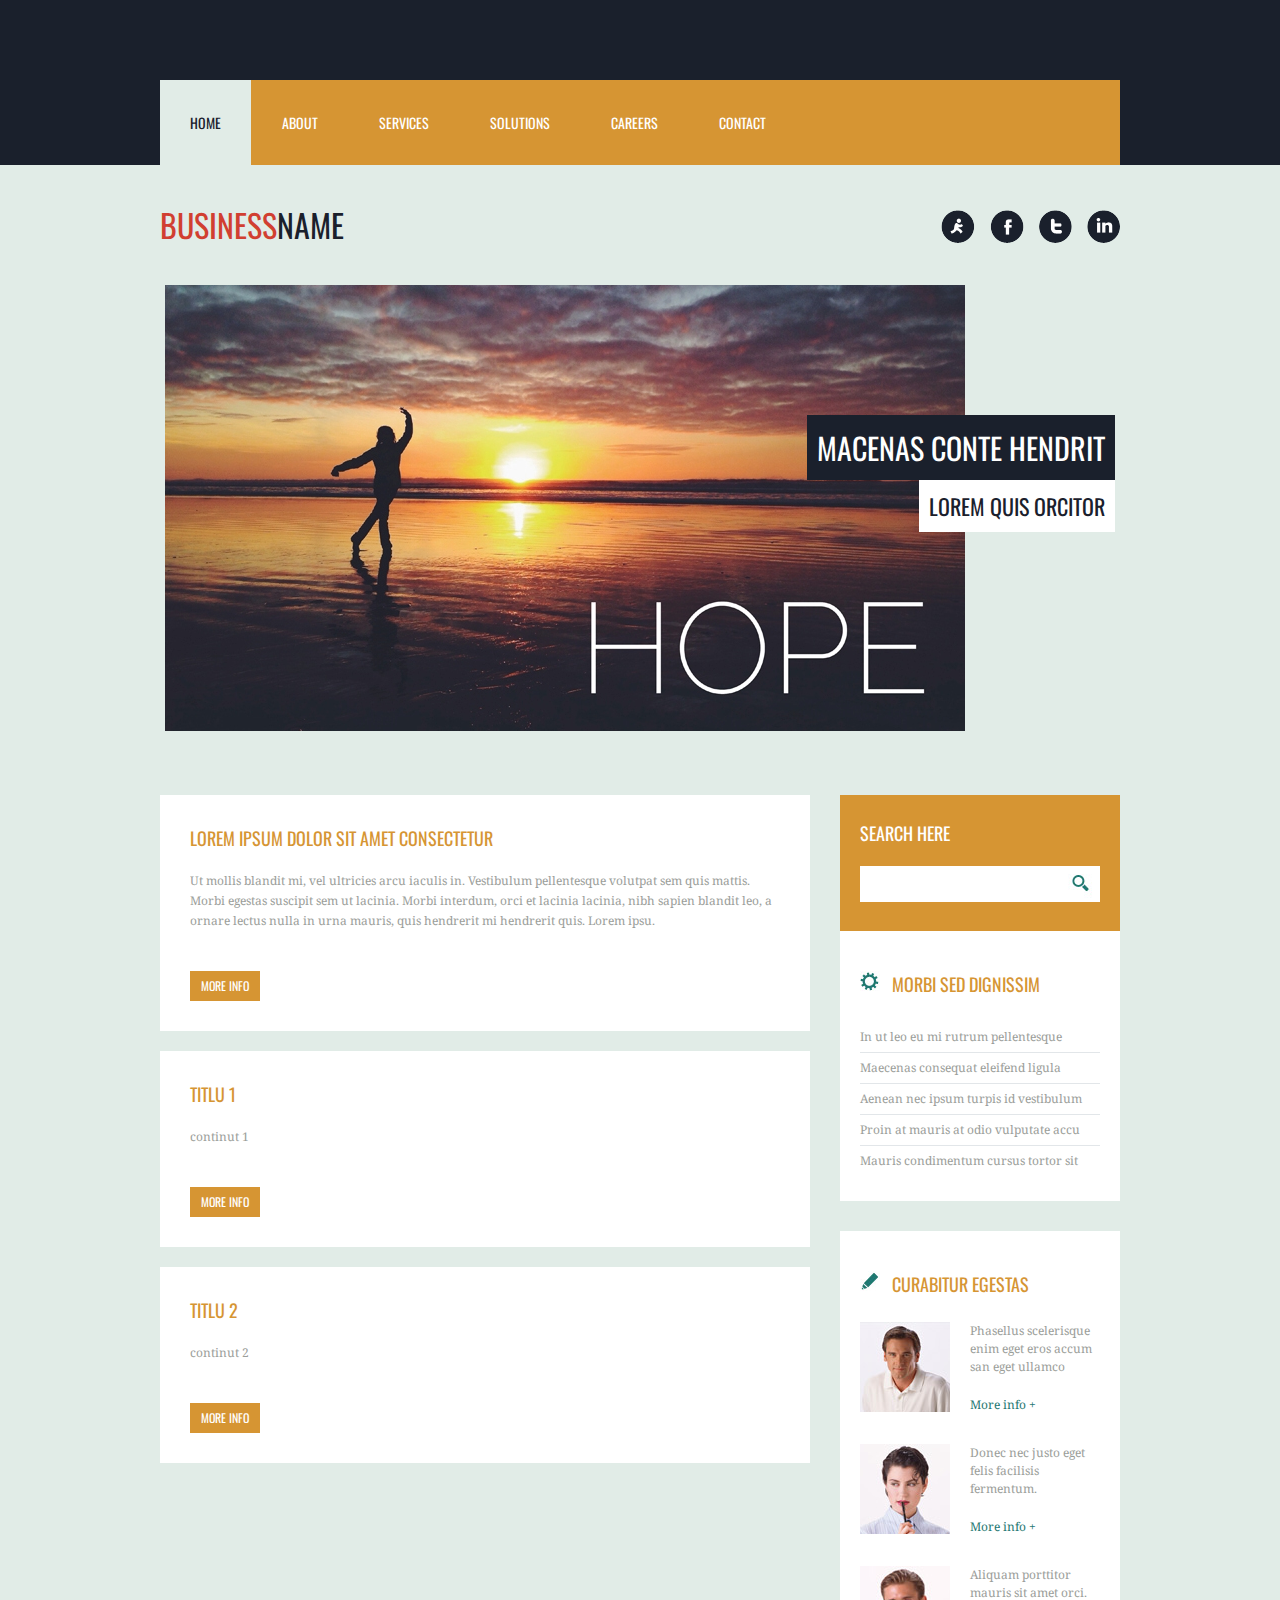
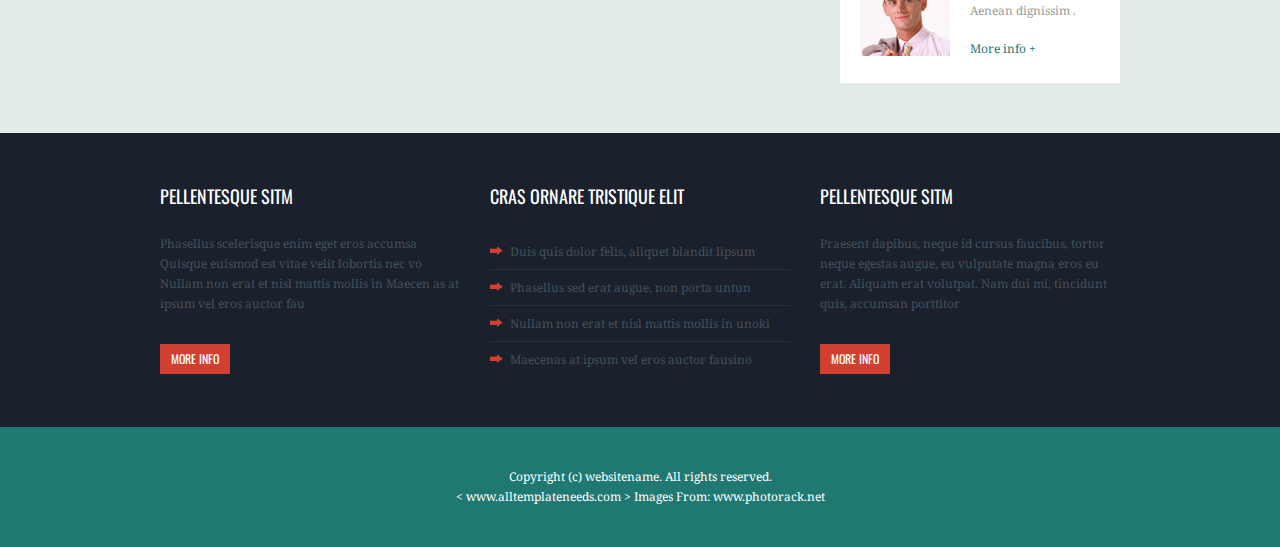
<file: Home_Page/index.html>
<!DOCTYPE html PUBLIC "-//W3C//DTD XHTML 1.0 Transitional//EN" "http://www.w3.org/TR/xhtml1/DTD/xhtml1-transitional.dtd">
<html xmlns="http://www.w3.org/1999/xhtml">
<head>
<meta http-equiv="Content-Type" content="text/html; charset=utf-8" />
<title>TMPH00036</title>
<link href='http://fonts.googleapis.com/css?family=Droid+Serif' rel='stylesheet' type='text/css'>
<link href='http://fonts.googleapis.com/css?family=Oswald' rel='stylesheet' type='text/css'>
<link href="css/styles.css" rel="stylesheet" type="text/css" />
<script src="js/myScript.js"></script>
</head>
<body>
<div class="menu-wrap">
  <div class="menu">
    <ul>
      <li><a href="index.html" class="active">home</a></li>
      <li><a href="about.html">about</a></li>
      <li><a href="services.html">Services</a></li>
      <li><a href="solutions.html">Solutions </a></li>
      <li><a href="careers.html">Careers </a></li>
      <li><a href="contact.html">Contact</a></li>
    </ul>
  </div>
</div>
<!--------menu wrap ends--------->
<div class="clearing"></div>
<div class="header">
  <div class="logo">
    <h1>BUSINESS<span>NAME</span></h1>
  </div>
  <div class="social">
    <ul>
      <li><a href="#"><img src="images/aim.png" alt="aim" /></a></li>
      <li><a href="#"><img src="images/facebook.png" alt="facebook" /></a></li>
      <li><a href="#"><img src="images/twwtter.png" alt="tiwwter" /></a></li>
      <li><a href="#"><img src="images/linkedin.png" alt="linkedin'" /></a></li>
    </ul>
  </div>
</div>
<!--------header wrap ends--------->
<div class="banner">
  <h1>Macenas Conte hendrit </h1>
  <h2>lorem quis orcitor</h2>
</div>
<!--------banner end-------->
<div class="page">
  <div class="articole">
  <div class="primary-col">
    <div class="generic">
      <div class="panel">
        <div class="title">
          <h1>Lorem ipsum dolor sit amet consectetur</h1>
        </div>
        <div class="content">
          <p> Ut mollis blandit mi, vel ultricies arcu iaculis in. Vestibulum pellentesque volutpat sem quis mattis. Morbi egestas suscipit sem ut lacinia. Morbi interdum, orci et lacinia lacinia, nibh sapien blandit leo, a ornare lectus nulla in urna mauris, quis hendrerit mi hendrerit quis. Lorem ipsu.</p>
          <div class="button mar-top20"><a href="#">More INfo</a></div>
        </div>
      </div>
      <div class="mar-bottom20"></div>
    </div>
  </div>
</div>

 <!--<div class="block float-left mar-top30">
      <div class=" panel">
        <div class="title">
          <h1>Morbi sed felis digni</h1>
        </div>
        <div class="content"> <img src="images/img4.jpg"  alt="img"/>
          <h2>Nam iaculis fermentum </h2>
          <p>Trices lacinia sem interdum vitae. Suspendisse a urna id nulla hendrerit porttitor ultrices in odio. Vivamus varius, arcu id vestibulum sagittis, lorem</p>
          <h2>Nam iaculis fermentum </h2>
          <p>Trices lacinia sem interdum vitae. Suspendisse a urna id nulla hendrerit porttitor ultrices in odio. </p>
          <div class="button"><a href="#">more info</a></div>
        </div>
      </div>
    </div>
    <div class="block float-right mar-top30">
      <div class=" panel">
        <div class="title">
          <h1>Morbi sed felis digni</h1>
        </div>
        <div class="content"> <img src="images/img5.jpg"  alt="img"/>
          <h2>Nam iaculis fermentum </h2>
          <p>Trices lacinia sem interdum vitae. Suspendisse a urna id nulla hendrerit porttitor ultrices in odio. Vivamus varius, arcu id vestibulum sagittis, lorem</p>
          <h2>Nam iaculis fermentum </h2>
          <p>Trices lacinia sem interdum vitae. Suspendisse a urna id nulla hendrerit porttitor ultrices in odio. </p>
          <div class="button"><a href="#">more info</a></div>
        </div>
      </div>
    </div>
  </div> -->


   
  <!----primary end--->
  <div class="side-bar">
    <div class="search">
      <div class="title">
        <h1>SEARCH HERE</h1>
      </div>
      <ul>
        <li>
          <input name="" type="text"  class="textfiled"/>
        </li>
        <li><img src="images/search-icon.jpg" alt="search" /></li>
      </ul>
    </div>
    <div class="clearing"></div>
    <div class="panel">
      <div class="title"> <span><img src="images/icon1.jpg" alt="icon" /></span>
        <h1>Morbi sed dignissim</h1>
      </div>
      <div class="content">
        <ul>
          <li><a href="#">In ut leo eu mi rutrum pellentesque</a></li>
          <li><a href="#">Maecenas consequat eleifend ligula</a></li>
          <li><a href="#">Aenean nec ipsum turpis id vestibulum</a></li>
          <li><a href="#">Proin at mauris at odio vulputate accu</a></li>
          <li class="-no-border-bottom"><a href="#">Mauris condimentum cursus tortor sit</a></li>
        </ul>
      </div>
    </div>
    <div class="clearing"></div>
    <div class="panel mar-top30">
      <div class="title"> <span><img src="images/icon2.jpg" alt="icon" /></span>
        <h1>Curabitur egestas</h1>
      </div>
      <div class="content"> <img src="images/img1.jpg" alt="image" />
        <div class="recentPost"> Phasellus scelerisque enim eget eros accum san eget ullamco <a href="#">More info +</a> </div>
      </div>
      <div class="clearing"></div>
      <div class="content mar-top30"> <img src="images/img2.jpg" alt="image" />
        <div class="recentPost"> Donec nec justo eget felis facilisis fermentum. <a href="#">More info +</a> </div>
      </div>
      <div class="clearing"></div>
      <div class="content mar-top30"> <img src="images/img3.jpg" alt="image" />
        <div class="recentPost"> Aliquam porttitor mauris sit amet orci. Aenean dignissim . <a href="#">More info +</a> </div>
      </div>
    </div>
  </div>
  <!---side-bar-end--->
</div>
<!---page-end--->
<div class="clearing"></div>
<div class="primary-footer">
  <div class="footer-wrap">
    <div class="footer">
      <div class="page">
        <div class="panel mar-right30">
          <div class="title">
            <h1>Pellentesque Sitm</h1>
          </div>
          <div class="content">
            <P>Phasellus scelerisque enim eget eros accumsa
              Quisque euismod est vitae velit lobortis nec vo
              Nullam non erat et nisl mattis mollis in Maecen
              as at ipsum vel eros auctor fau</P>
            <div class="button"><a href="#">MORE INFO</a></div>
          </div>
        </div>
        <div class="panel mar-right30">
          <div class="title">
            <h1>Cras ornare tristique elit</h1>
          </div>
          <div class="content">
            <ul>
              <li><a href="#">Duis quis dolor felis, aliquet blandit lipsum</a></li>
              <li><a href="#">Phasellus sed erat augue, non porta untun</a></li>
              <li><a href="#">Nullam non erat et nisl mattis mollis in unoki</a></li>
              <li class="-no-border-bottom"><a href="#">Maecenas at ipsum vel eros auctor fausino</a></li>
            </ul>
          </div>
        </div>
        <div class="panel">
          <div class="title">
            <h1>Pellentesque Sitm</h1>
          </div>
          <div class="content">
            <p>Praesent dapibus, neque id cursus faucibus, tortor neque egestas augue, eu vulputate magna eros eu erat. Aliquam erat volutpat. Nam dui mi, tincidunt quis, accumsan porttitor</p>
            <div class="button"><a href="#">MORE INFO</a></div>
          </div>
        </div>
      </div>
    </div>
  </div>
  <div class="copyright-wrap">
    <div class="panel">
      <div class="content">
        <P>Copyright (c) websitename. All rights reserved. </P>
        <p>< <a href="#www.alltemplateneeds.com">www.alltemplateneeds.com</a> > Images From: <a href="www.photorack.net">www.photorack.net</a></p>
      </div>
    </div>
  </div>
</div>
<!--primary-footer-end--->
</body>
</html>
</file>
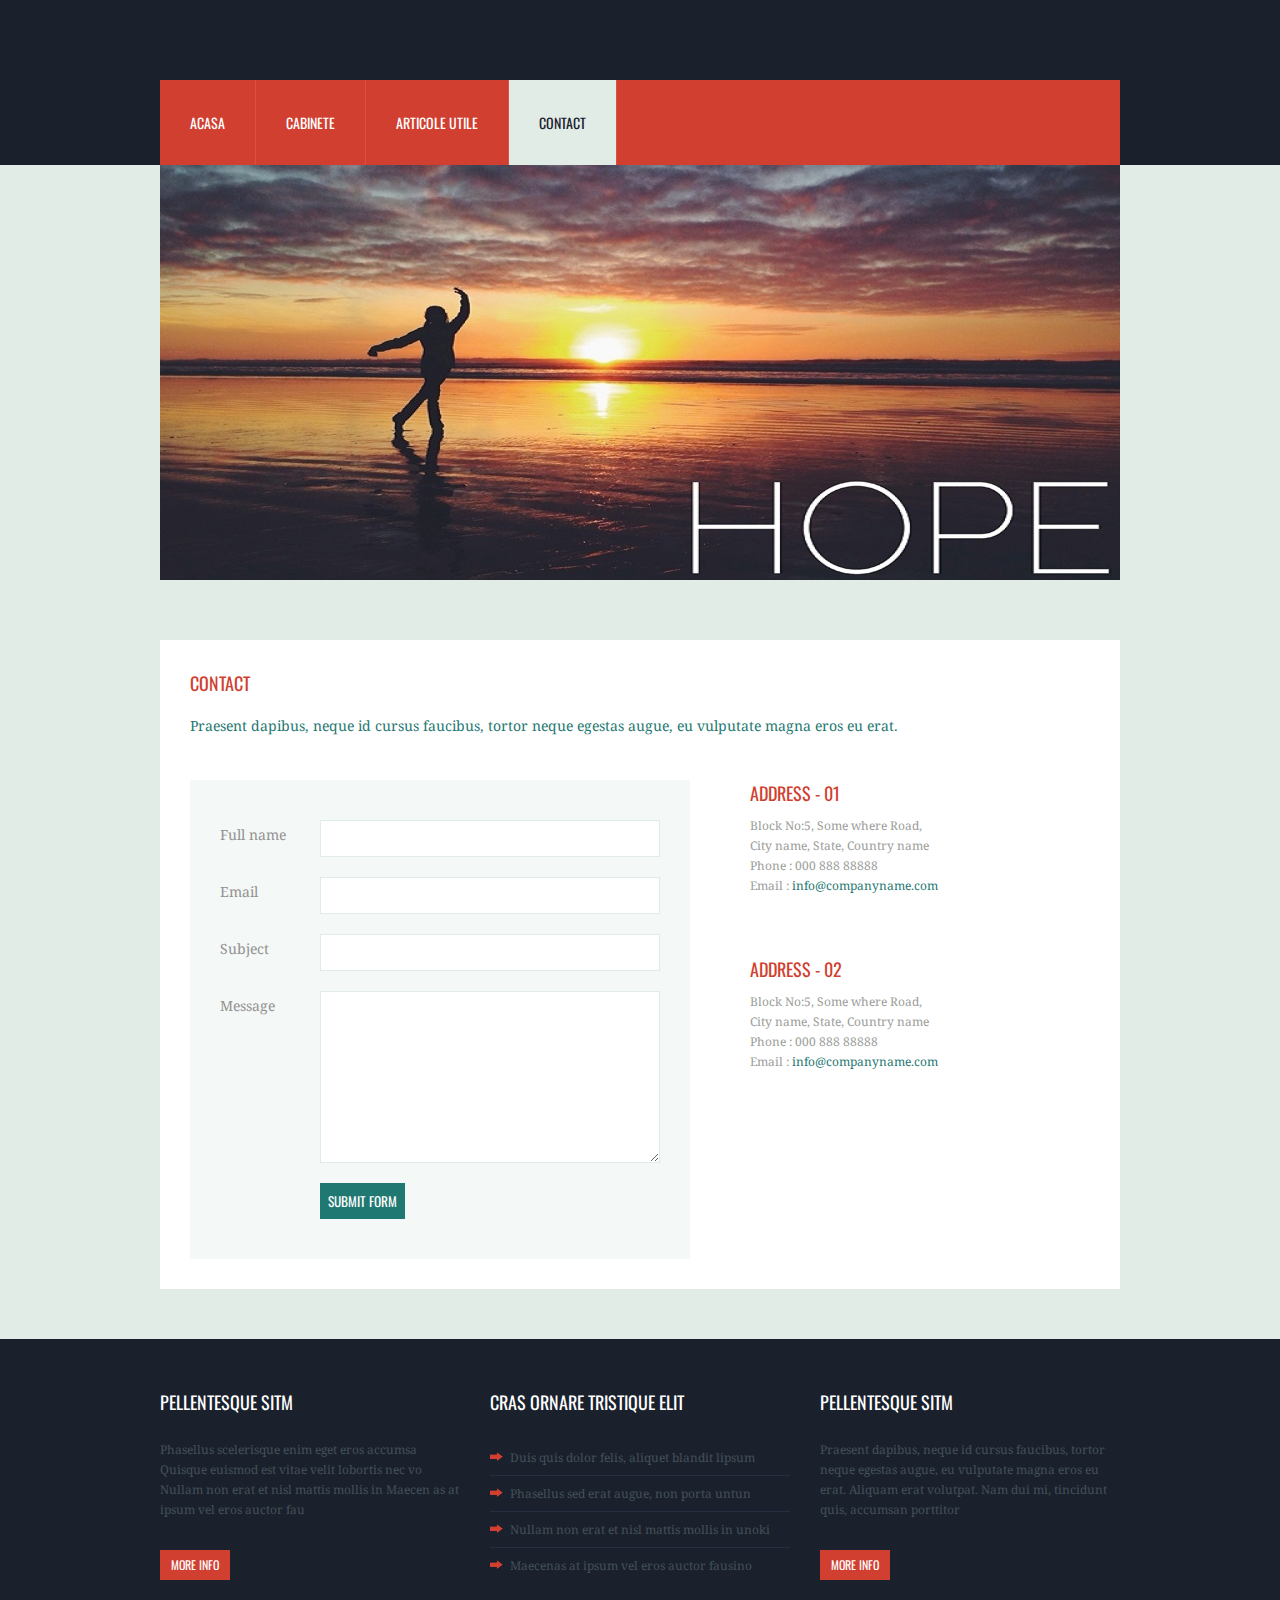
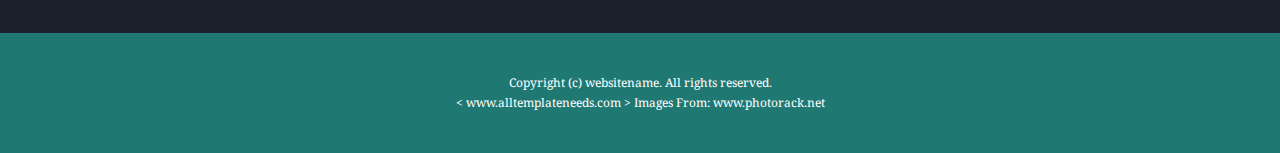
<file: assets/contact.html>
<!DOCTYPE html PUBLIC "-//W3C//DTD XHTML 1.0 Transitional//EN" "http://www.w3.org/TR/xhtml1/DTD/xhtml1-transitional.dtd">
<html xmlns="http://www.w3.org/1999/xhtml">
<head>
<meta http-equiv="Content-Type" content="text/html; charset=utf-8" />
<title>Contact</title>
<link href='http://fonts.googleapis.com/css?family=Droid+Serif' rel='stylesheet' type='text/css'>
<link href='http://fonts.googleapis.com/css?family=Oswald' rel='stylesheet' type='text/css'>
<link href="css/styles.css" rel="stylesheet" type="text/css" />
</head>
<body>
<div class="menu-wrap">
  <div class="menu">
    <ul>
                <li><a href="index.html">Acasa</a></li>
                <li><a href="cabinete.html">Cabinete</a></li>
                <li><a href="articole.html">Articole utile</a></li>
                <li><a href="contact.html" class="active">Contact</a></li>
    </ul>
  </div>
</div>
<!--------menu wrap ends--------->
<div class="clearing">
</div>
<div class="banner">
</div>
<div class="page">
  <div class="generic">
    <div class="panel">
      <div class="title">
        <h1>Contact</h1>
      </div>
      <div class="content">
        <h2>Praesent dapibus, neque id cursus faucibus, tortor neque egestas augue, eu vulputate magna eros eu erat.</h2>
        <form>
          <div class="contact-form mar-top30">
            <label> <span>Full name</span>
            <input type="text" class="input_text" name="name" id="name"/>
            </label>
            <label> <span>Email</span>
            <input type="text" class="input_text" name="email" id="email"/>
            </label>
            <label> <span>Subject</span>
            <input type="text" class="input_text" name="subject" id="subject"/>
            </label>
            <label> <span>Message</span>
            <textarea class="message" name="feedback" id="feedback"></textarea>
            <input type="button" class="button" value="Submit Form" />
            </label>
          </div>
        </form>
        <div class="address">
          <div class="panel">
            <div class="title">
              <h1>Address - 01</h1>
            </div>
            <div class="content">
              <p>Block No:5, Some where Road,<br />
                City name, State, Country name</p>
              <p class="padTop"><span>Phone :</span> 000 888 88888</p>
              <p><span>Email :</span> <a href="mailto:info@companyname.com">info@companyname.com</a></p>
            </div>
          </div>
          <div class="panel marginTop">
            <div class="title">
              <h1>Address - 02</h1>
            </div>
            <div class="content">
              <p>Block No:5, Some where Road,<br />
                City name, State, Country name</p>
              <p class="padTop"><span>Phone :</span> 000 888 88888</p>
              <p><span>Email :</span> <a href="mailto:info@companyname.com">info@companyname.com</a></p>
            </div>
          </div>
        </div>
      </div>
    </div>
  </div>
</div>
<!---page-end--->
<div class="clearing"></div>
<div class="primary-footer">
  <div class="footer-wrap">
    <div class="footer">
      <div class="page">
        <div class="panel mar-right30">
          <div class="title">
            <h1>Pellentesque Sitm</h1>
          </div>
          <div class="content">
            <P>Phasellus scelerisque enim eget eros accumsa
              Quisque euismod est vitae velit lobortis nec vo
              Nullam non erat et nisl mattis mollis in Maecen
              as at ipsum vel eros auctor fau</P>
            <div class="button"><a href="#">MORE INFO</a></div>
          </div>
        </div>
        <div class="panel mar-right30">
          <div class="title">
            <h1>Cras ornare tristique elit</h1>
          </div>
          <div class="content">
            <ul>
              <li><a href="#">Duis quis dolor felis, aliquet blandit lipsum</a></li>
              <li><a href="#">Phasellus sed erat augue, non porta untun</a></li>
              <li><a href="#">Nullam non erat et nisl mattis mollis in unoki</a></li>
              <li class="-no-border-bottom"><a href="#">Maecenas at ipsum vel eros auctor fausino</a></li>
            </ul>
          </div>
        </div>
        <div class="panel">
          <div class="title">
            <h1>Pellentesque Sitm</h1>
          </div>
          <div class="content">
            <p>Praesent dapibus, neque id cursus faucibus, tortor neque egestas augue, eu vulputate magna eros eu erat. Aliquam erat volutpat. Nam dui mi, tincidunt quis, accumsan porttitor</p>
            <div class="button"><a href="#">MORE INFO</a></div>
          </div>
        </div>
      </div>
    </div>
  </div>
  <div class="copyright-wrap">
    <div class="panel">
      <div class="content">
        <P>Copyright (c) websitename. All rights reserved. </P>
        <p>< <a href="#www.alltemplateneeds.com">www.alltemplateneeds.com</a> > Images From: <a href="www.photorack.net">www.photorack.net</a></p>
      </div>
    </div>
  </div>
</div>
<!--primary-footer-end--->
</body>
</html>
</file>
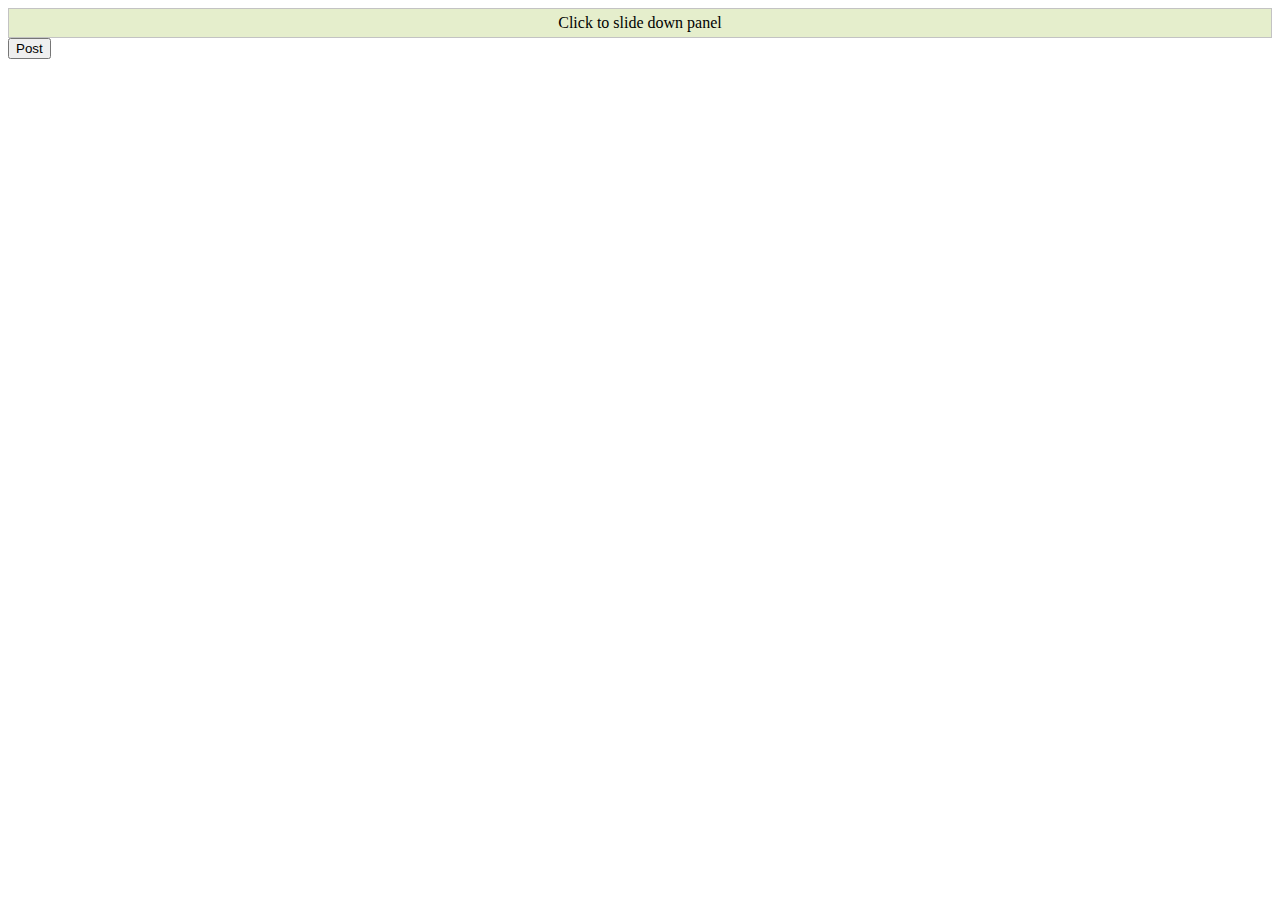
<file: assets/post.html>
<!DOCTYPE html>
<html>
<head>
<script src="https://ajax.googleapis.com/ajax/libs/jquery/1.12.2/jquery.min.js"></script>
<script> 
function send() {
	data = { "sender": 'vladimir' , "message": 'text'};
	$.post("chat/insert_message", JSON.stringify(data), function(data) {
		alert(data);
	});
}
</script>
 
<style> 
#panel, #flip {
    padding: 5px;
    text-align: center;
    background-color: #e5eecc;
    border: solid 1px #c3c3c3;
}

#panel {
    padding: 50px;
    display: none;
}
</style>
</head>
<body>
 
<div id="flip">Click to slide down panel</div>
<div id="panel">Hello world!</div>
<button id="bla" onclick="send()" >Post</button>

</body>
</html>
</file>
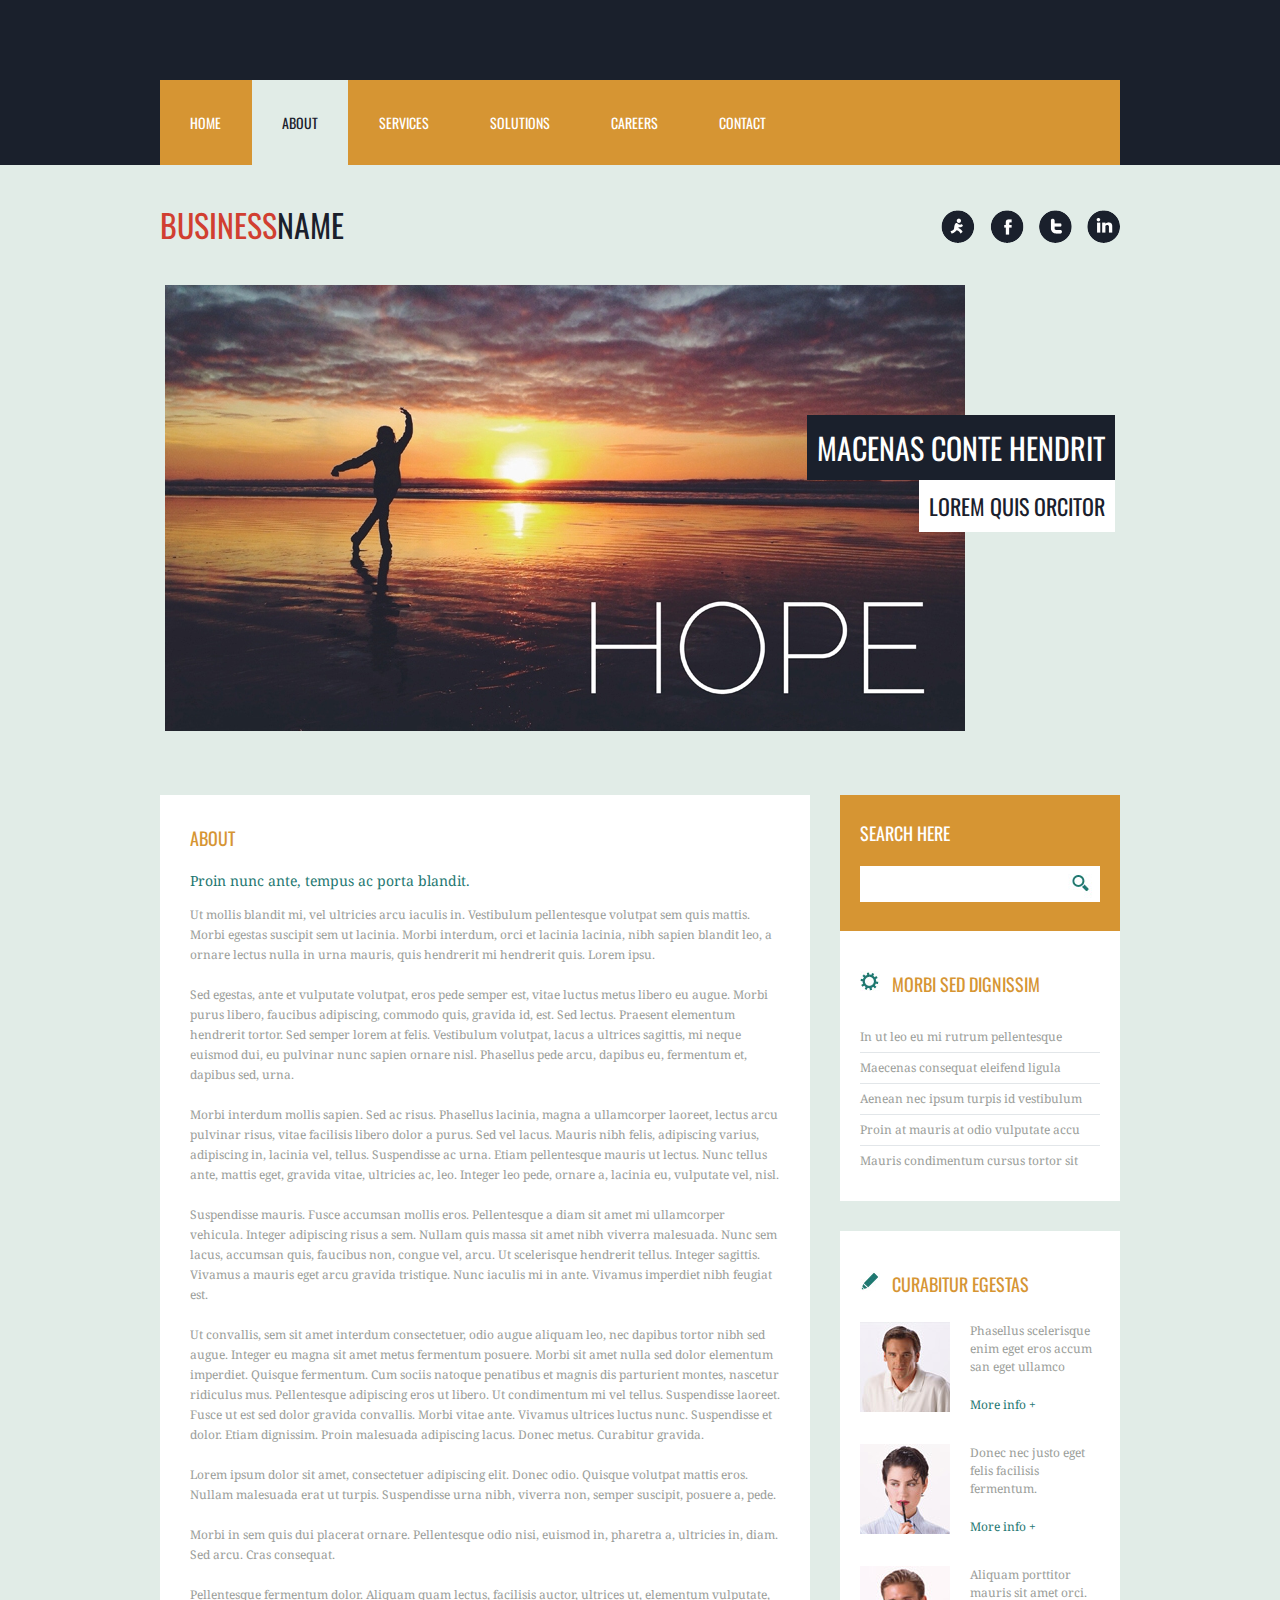
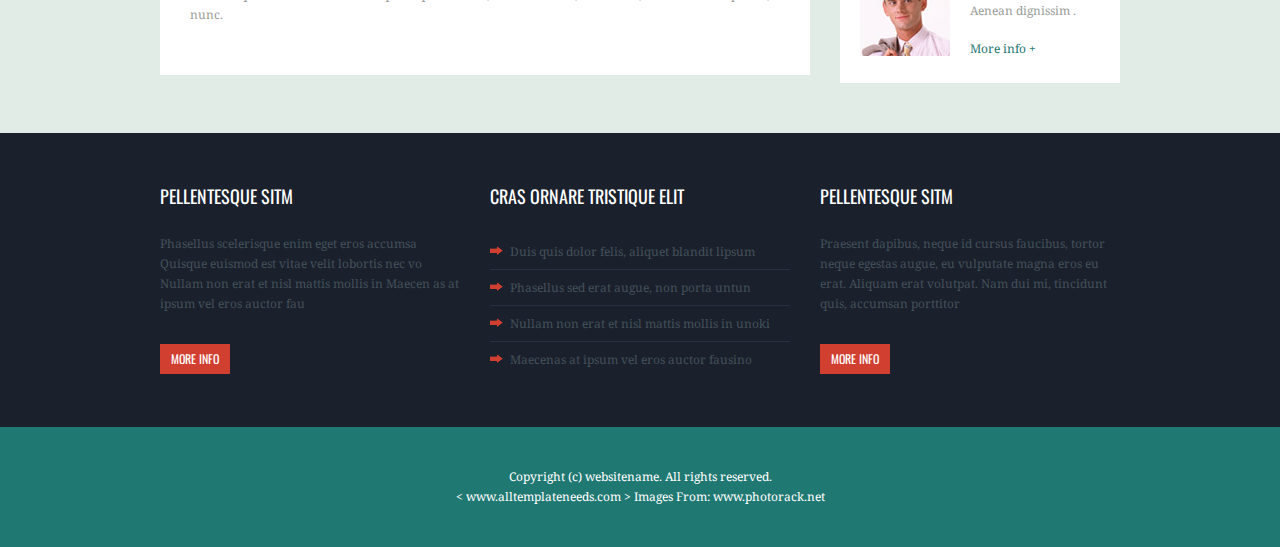
<file: Home_Page/about.html>
<!DOCTYPE html PUBLIC "-//W3C//DTD XHTML 1.0 Transitional//EN" "http://www.w3.org/TR/xhtml1/DTD/xhtml1-transitional.dtd">
<html xmlns="http://www.w3.org/1999/xhtml">
<head>
<meta http-equiv="Content-Type" content="text/html; charset=utf-8" />
<title>TMPH00036</title>
<link href='http://fonts.googleapis.com/css?family=Droid+Serif' rel='stylesheet' type='text/css'>
<link href='http://fonts.googleapis.com/css?family=Oswald' rel='stylesheet' type='text/css'>
<link href="css/styles.css" rel="stylesheet" type="text/css" />
</head>
<body>
<div class="menu-wrap">
  <div class="menu">
    <ul>
      <li><a href="index.html" >home</a></li>
      <li><a href="about.html" class="active">about</a></li>
      <li><a href="services.html">Services</a></li>
      <li><a href="solutions.html">Solutions </a></li>
      <li><a href="careers.html">Careers </a></li>
      <li><a href="contact.html">Contact</a></li>
    </ul>
  </div>
</div>
<!--------menu wrap ends--------->
<div class="clearing"></div>
<div class="header">
  <div class="logo">
    <h1>BUSINESS<span>NAME</span></h1>
  </div>
  <div class="social">
    <ul>
      <li><a href="#"><img src="images/aim.png" alt="aim" /></a></li>
      <li><a href="#"><img src="images/facebook.png" alt="facebook" /></a></li>
      <li><a href="#"><img src="images/twwtter.png" alt="tiwwter" /></a></li>
      <li><a href="#"><img src="images/linkedin.png" alt="linkedin'" /></a></li>
    </ul>
  </div>
</div>
<!--------header wrap ends--------->
<div class="banner">
  <h1>Macenas Conte hendrit </h1>
  <h2>lorem quis orcitor</h2>
</div>
<!--------banner end-------->
<div class="page">
  <div class="primary-col">
    <div class="generic">
      <div class="panel">
        <div class="title">
          <h1>About</h1>
        </div>
        <div class="content">
          <h2>Proin nunc ante, tempus ac porta blandit. </h2>
          <P> Ut mollis blandit mi, vel ultricies arcu iaculis in. Vestibulum pellentesque volutpat sem quis mattis. Morbi egestas suscipit sem ut lacinia. Morbi interdum, orci et lacinia lacinia, nibh sapien blandit leo, a ornare lectus nulla in urna mauris, quis hendrerit mi hendrerit quis. Lorem ipsu.</P>
          <p>Sed egestas, ante et vulputate volutpat, eros pede semper est, vitae luctus metus libero eu augue. Morbi purus libero, faucibus adipiscing, commodo quis, gravida id, est. Sed lectus. Praesent elementum hendrerit tortor. Sed semper lorem at felis. Vestibulum volutpat, lacus a ultrices sagittis, mi neque euismod dui, eu pulvinar nunc sapien ornare nisl. Phasellus pede arcu, dapibus eu, fermentum et, dapibus sed, urna.</p>
          <p>Morbi interdum mollis sapien. Sed ac risus. Phasellus lacinia, magna a ullamcorper laoreet, lectus arcu pulvinar risus, vitae facilisis libero dolor a purus. Sed vel lacus. Mauris nibh felis, adipiscing varius, adipiscing in, lacinia vel, tellus. Suspendisse ac urna. Etiam pellentesque mauris ut lectus. Nunc tellus ante, mattis eget, gravida vitae, ultricies ac, leo. Integer leo pede, ornare a, lacinia eu, vulputate vel, nisl.</p>
          <p>Suspendisse mauris. Fusce accumsan mollis eros. Pellentesque a diam sit amet mi ullamcorper vehicula. Integer adipiscing risus a sem. Nullam quis massa sit amet nibh viverra malesuada. Nunc sem lacus, accumsan quis, faucibus non, congue vel, arcu. Ut scelerisque hendrerit tellus. Integer sagittis. Vivamus a mauris eget arcu gravida tristique. Nunc iaculis mi in ante. Vivamus imperdiet nibh feugiat est.</p>
          <p>Ut convallis, sem sit amet interdum consectetuer, odio augue aliquam leo, nec dapibus tortor nibh sed augue. Integer eu magna sit amet metus fermentum posuere. Morbi sit amet nulla sed dolor elementum imperdiet. Quisque fermentum. Cum sociis natoque penatibus et magnis dis parturient montes, nascetur ridiculus mus. Pellentesque adipiscing eros ut libero. Ut condimentum mi vel tellus. Suspendisse laoreet. Fusce ut est sed dolor gravida convallis. Morbi vitae ante. Vivamus ultrices luctus nunc. Suspendisse et dolor. Etiam dignissim. Proin malesuada adipiscing lacus. Donec metus. Curabitur gravida.</p>
          <p>Lorem ipsum dolor sit amet, consectetuer adipiscing elit. Donec odio. Quisque volutpat mattis eros. Nullam malesuada erat ut turpis. Suspendisse urna nibh, viverra non, semper suscipit, posuere a, pede.</p>
          <p>Morbi in sem quis dui placerat ornare. Pellentesque odio nisi, euismod in, pharetra a, ultricies in, diam. Sed arcu. Cras consequat.</p>
          <p>Pellentesque fermentum dolor. Aliquam quam lectus, facilisis auctor, ultrices ut, elementum vulputate, nunc.</p>
        </div>
      </div>
    </div>
  </div>
  <!----primary end--->
  <div class="side-bar">
    <div class="search">
      <div class="title">
        <h1>SEARCH HERE</h1>
      </div>
      <ul>
        <li>
          <input name="" type="text"  class="textfiled"/>
        </li>
        <li><img src="images/search-icon.jpg" alt="search" /></li>
      </ul>
    </div>
    <div class="clearing"></div>
    <div class="panel">
      <div class="title"> <span><img src="images/icon1.jpg" alt="icon" /></span>
        <h1>Morbi sed dignissim</h1>
      </div>
      <div class="content">
        <ul>
          <li><a href="#">In ut leo eu mi rutrum pellentesque</a></li>
          <li><a href="#">Maecenas consequat eleifend ligula</a></li>
          <li><a href="#">Aenean nec ipsum turpis id vestibulum</a></li>
          <li><a href="#">Proin at mauris at odio vulputate accu</a></li>
          <li class="-no-border-bottom"><a href="#">Mauris condimentum cursus tortor sit</a></li>
        </ul>
      </div>
    </div>
    <div class="clearing"></div>
    <div class="panel mar-top30">
      <div class="title"> <span><img src="images/icon2.jpg" alt="icon" /></span>
        <h1>Curabitur egestas</h1>
      </div>
      <div class="content"> <img src="images/img1.jpg" alt="image" />
        <div class="recentPost"> Phasellus scelerisque enim eget eros accum san eget ullamco <a href="#">More info +</a> </div>
      </div>
      <div class="clearing"></div>
      <div class="content mar-top30"> <img src="images/img2.jpg" alt="image" />
        <div class="recentPost"> Donec nec justo eget felis facilisis fermentum. <a href="#">More info +</a> </div>
      </div>
      <div class="clearing"></div>
      <div class="content mar-top30"> <img src="images/img3.jpg" alt="image" />
        <div class="recentPost"> Aliquam porttitor mauris sit amet orci. Aenean dignissim . <a href="#">More info +</a> </div>
      </div>
    </div>
  </div>
  <!---side-bar-end--->
</div>
<!---page-end--->
<div class="clearing"></div>
<div class="primary-footer">
  <div class="footer-wrap">
    <div class="footer">
      <div class="page">
        <div class="panel mar-right30">
          <div class="title">
            <h1>Pellentesque Sitm</h1>
          </div>
          <div class="content">
            <P>Phasellus scelerisque enim eget eros accumsa
              Quisque euismod est vitae velit lobortis nec vo
              Nullam non erat et nisl mattis mollis in Maecen
              as at ipsum vel eros auctor fau</P>
            <div class="button"><a href="#">MORE INFO</a></div>
          </div>
        </div>
        <div class="panel mar-right30">
          <div class="title">
            <h1>Cras ornare tristique elit</h1>
          </div>
          <div class="content">
            <ul>
              <li><a href="#">Duis quis dolor felis, aliquet blandit lipsum</a></li>
              <li><a href="#">Phasellus sed erat augue, non porta untun</a></li>
              <li><a href="#">Nullam non erat et nisl mattis mollis in unoki</a></li>
              <li class="-no-border-bottom"><a href="#">Maecenas at ipsum vel eros auctor fausino</a></li>
            </ul>
          </div>
        </div>
        <div class="panel">
          <div class="title">
            <h1>Pellentesque Sitm</h1>
          </div>
          <div class="content">
            <p>Praesent dapibus, neque id cursus faucibus, tortor neque egestas augue, eu vulputate magna eros eu erat. Aliquam erat volutpat. Nam dui mi, tincidunt quis, accumsan porttitor</p>
            <div class="button"><a href="#">MORE INFO</a></div>
          </div>
        </div>
      </div>
    </div>
  </div>
  <div class="copyright-wrap">
    <div class="panel">
      <div class="content">
        <P>Copyright (c) websitename. All rights reserved. </P>
        <p>< <a href="#www.alltemplateneeds.com">www.alltemplateneeds.com</a> > Images From: <a href="www.photorack.net">www.photorack.net</a></p>
      </div>
    </div>
  </div>
</div>
<!--primary-footer-end--->
</body>
</html>
</file>
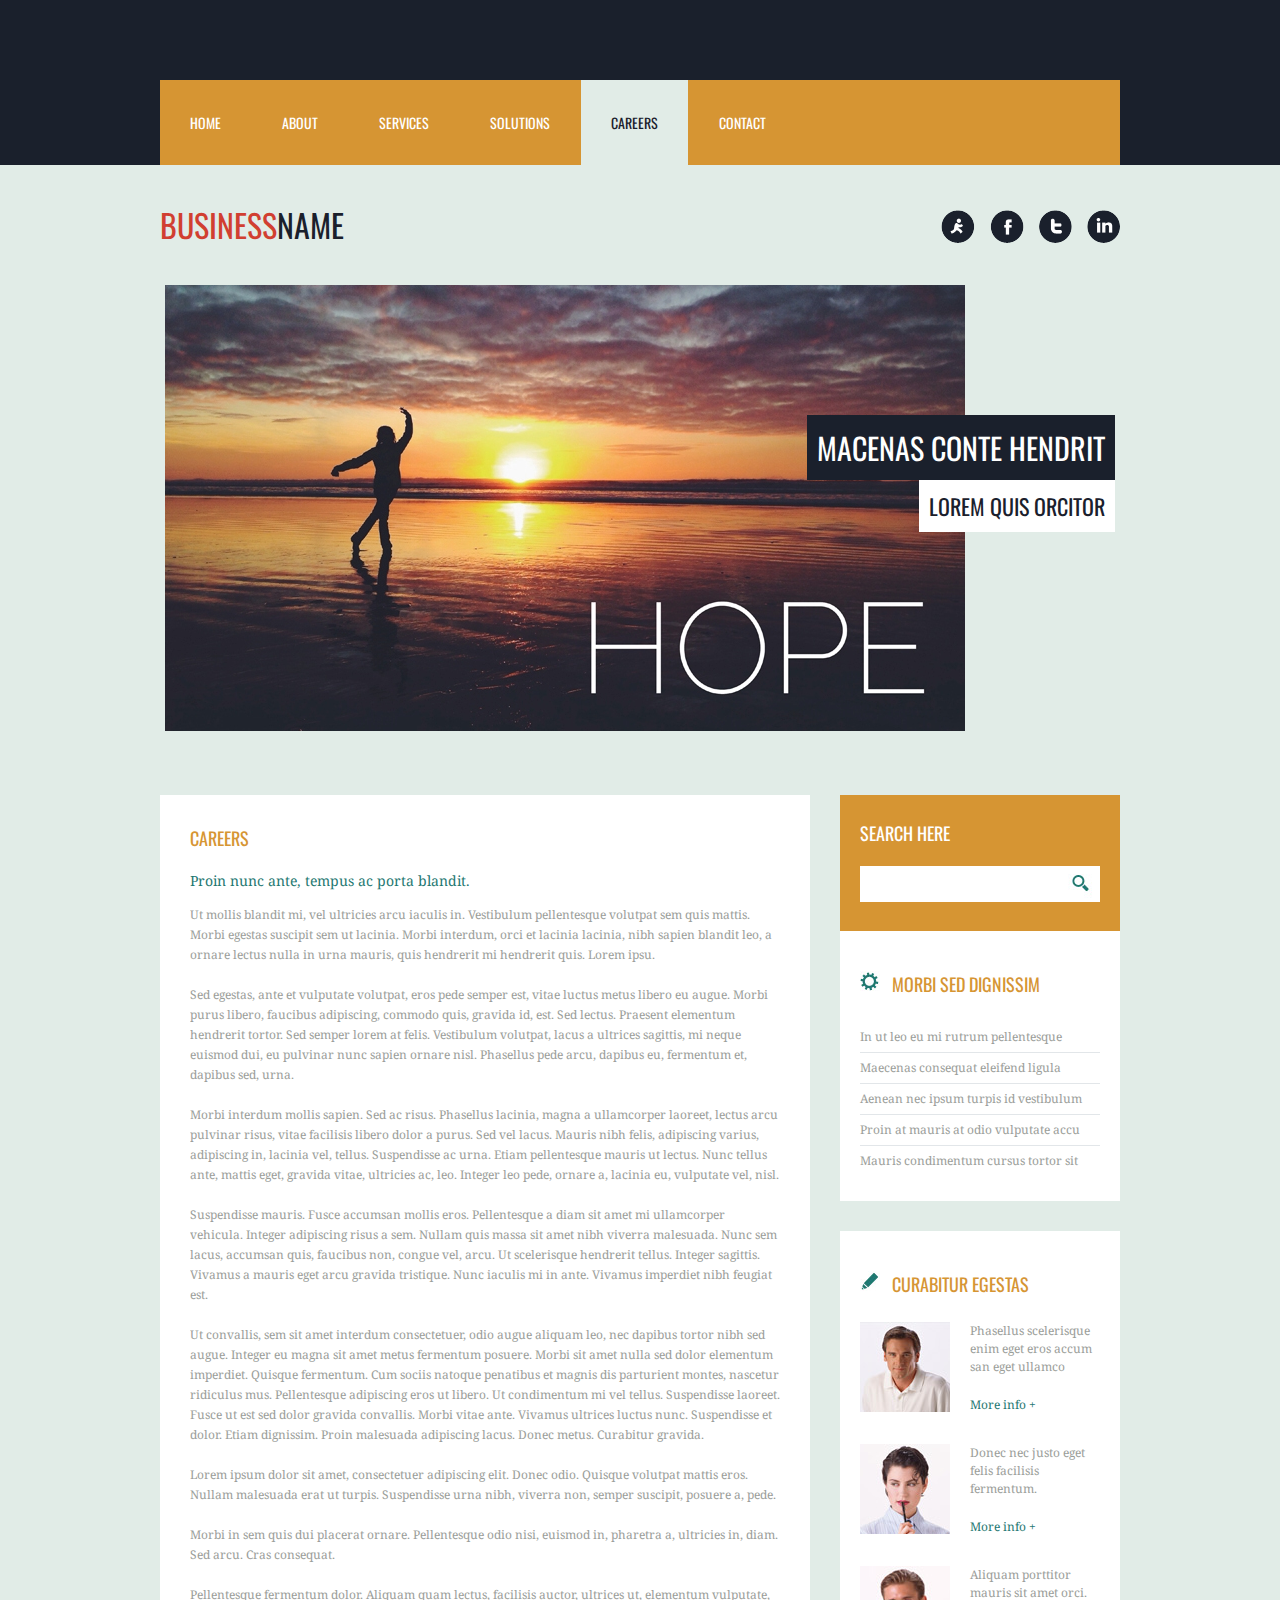
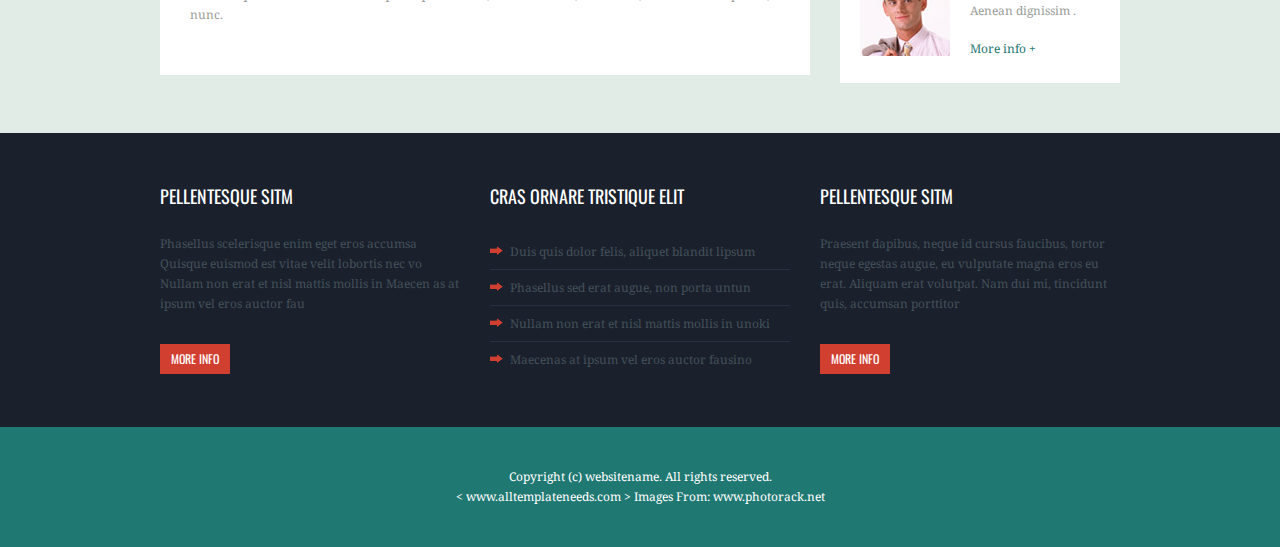
<file: Home_Page/careers.html>
<!DOCTYPE html PUBLIC "-//W3C//DTD XHTML 1.0 Transitional//EN" "http://www.w3.org/TR/xhtml1/DTD/xhtml1-transitional.dtd">
<html xmlns="http://www.w3.org/1999/xhtml">
<head>
<meta http-equiv="Content-Type" content="text/html; charset=utf-8" />
<title>TMPH00036</title>
<link href='http://fonts.googleapis.com/css?family=Droid+Serif' rel='stylesheet' type='text/css'>
<link href='http://fonts.googleapis.com/css?family=Oswald' rel='stylesheet' type='text/css'>
<link href="css/styles.css" rel="stylesheet" type="text/css" />
</head>
<body>
<div class="menu-wrap">
  <div class="menu">
    <ul>
      <li><a href="index.html" >home</a></li>
      <li><a href="about.html" >about</a></li>
      <li><a href="services.html">Services</a></li>
      <li><a href="solutions.html" >Solutions </a></li>
      <li><a href="careers.html" class="active">Careers </a></li>
      <li><a href="contact.html">Contact</a></li>
    </ul>
  </div>
</div>
<!--------menu wrap ends--------->
<div class="clearing"></div>
<div class="header">
  <div class="logo">
    <h1>BUSINESS<span>NAME</span></h1>
  </div>
  <div class="social">
    <ul>
      <li><a href="#"><img src="images/aim.png" alt="aim" /></a></li>
      <li><a href="#"><img src="images/facebook.png" alt="facebook" /></a></li>
      <li><a href="#"><img src="images/twwtter.png" alt="tiwwter" /></a></li>
      <li><a href="#"><img src="images/linkedin.png" alt="linkedin'" /></a></li>
    </ul>
  </div>
</div>
<!--------header wrap ends--------->
<div class="banner">
  <h1>Macenas Conte hendrit </h1>
  <h2>lorem quis orcitor</h2>
</div>
<!--------banner end-------->
<div class="page">
  <div class="primary-col">
    <div class="generic">
      <div class="panel">
        <div class="title">
          <h1>Careers</h1>
        </div>
        <div class="content">
          <h2>Proin nunc ante, tempus ac porta blandit. </h2>
          <P> Ut mollis blandit mi, vel ultricies arcu iaculis in. Vestibulum pellentesque volutpat sem quis mattis. Morbi egestas suscipit sem ut lacinia. Morbi interdum, orci et lacinia lacinia, nibh sapien blandit leo, a ornare lectus nulla in urna mauris, quis hendrerit mi hendrerit quis. Lorem ipsu.</P>
          <p>Sed egestas, ante et vulputate volutpat, eros pede semper est, vitae luctus metus libero eu augue. Morbi purus libero, faucibus adipiscing, commodo quis, gravida id, est. Sed lectus. Praesent elementum hendrerit tortor. Sed semper lorem at felis. Vestibulum volutpat, lacus a ultrices sagittis, mi neque euismod dui, eu pulvinar nunc sapien ornare nisl. Phasellus pede arcu, dapibus eu, fermentum et, dapibus sed, urna.</p>
          <p>Morbi interdum mollis sapien. Sed ac risus. Phasellus lacinia, magna a ullamcorper laoreet, lectus arcu pulvinar risus, vitae facilisis libero dolor a purus. Sed vel lacus. Mauris nibh felis, adipiscing varius, adipiscing in, lacinia vel, tellus. Suspendisse ac urna. Etiam pellentesque mauris ut lectus. Nunc tellus ante, mattis eget, gravida vitae, ultricies ac, leo. Integer leo pede, ornare a, lacinia eu, vulputate vel, nisl.</p>
          <p>Suspendisse mauris. Fusce accumsan mollis eros. Pellentesque a diam sit amet mi ullamcorper vehicula. Integer adipiscing risus a sem. Nullam quis massa sit amet nibh viverra malesuada. Nunc sem lacus, accumsan quis, faucibus non, congue vel, arcu. Ut scelerisque hendrerit tellus. Integer sagittis. Vivamus a mauris eget arcu gravida tristique. Nunc iaculis mi in ante. Vivamus imperdiet nibh feugiat est.</p>
          <p>Ut convallis, sem sit amet interdum consectetuer, odio augue aliquam leo, nec dapibus tortor nibh sed augue. Integer eu magna sit amet metus fermentum posuere. Morbi sit amet nulla sed dolor elementum imperdiet. Quisque fermentum. Cum sociis natoque penatibus et magnis dis parturient montes, nascetur ridiculus mus. Pellentesque adipiscing eros ut libero. Ut condimentum mi vel tellus. Suspendisse laoreet. Fusce ut est sed dolor gravida convallis. Morbi vitae ante. Vivamus ultrices luctus nunc. Suspendisse et dolor. Etiam dignissim. Proin malesuada adipiscing lacus. Donec metus. Curabitur gravida.</p>
          <p>Lorem ipsum dolor sit amet, consectetuer adipiscing elit. Donec odio. Quisque volutpat mattis eros. Nullam malesuada erat ut turpis. Suspendisse urna nibh, viverra non, semper suscipit, posuere a, pede.</p>
          <p>Morbi in sem quis dui placerat ornare. Pellentesque odio nisi, euismod in, pharetra a, ultricies in, diam. Sed arcu. Cras consequat.</p>
          <p>Pellentesque fermentum dolor. Aliquam quam lectus, facilisis auctor, ultrices ut, elementum vulputate, nunc.</p>
        </div>
      </div>
    </div>
  </div>
  <!----primary end--->
  <div class="side-bar">
    <div class="search">
      <div class="title">
        <h1>SEARCH HERE</h1>
      </div>
      <ul>
        <li>
          <input name="" type="text"  class="textfiled"/>
        </li>
        <li><img src="images/search-icon.jpg" alt="search" /></li>
      </ul>
    </div>
    <div class="clearing"></div>
    <div class="panel">
      <div class="title"> <span><img src="images/icon1.jpg" alt="icon" /></span>
        <h1>Morbi sed dignissim</h1>
      </div>
      <div class="content">
        <ul>
          <li><a href="#">In ut leo eu mi rutrum pellentesque</a></li>
          <li><a href="#">Maecenas consequat eleifend ligula</a></li>
          <li><a href="#">Aenean nec ipsum turpis id vestibulum</a></li>
          <li><a href="#">Proin at mauris at odio vulputate accu</a></li>
          <li class="-no-border-bottom"><a href="#">Mauris condimentum cursus tortor sit</a></li>
        </ul>
      </div>
    </div>
    <div class="clearing"></div>
    <div class="panel mar-top30">
      <div class="title"> <span><img src="images/icon2.jpg" alt="icon" /></span>
        <h1>Curabitur egestas</h1>
      </div>
      <div class="content"> <img src="images/img1.jpg" alt="image" />
        <div class="recentPost"> Phasellus scelerisque enim eget eros accum san eget ullamco <a href="#">More info +</a> </div>
      </div>
      <div class="clearing"></div>
      <div class="content mar-top30"> <img src="images/img2.jpg" alt="image" />
        <div class="recentPost"> Donec nec justo eget felis facilisis fermentum. <a href="#">More info +</a> </div>
      </div>
      <div class="clearing"></div>
      <div class="content mar-top30"> <img src="images/img3.jpg" alt="image" />
        <div class="recentPost"> Aliquam porttitor mauris sit amet orci. Aenean dignissim . <a href="#">More info +</a> </div>
      </div>
    </div>
  </div>
  <!---side-bar-end--->
</div>
<!---page-end--->
<div class="clearing"></div>
<div class="primary-footer">
  <div class="footer-wrap">
    <div class="footer">
      <div class="page">
        <div class="panel mar-right30">
          <div class="title">
            <h1>Pellentesque Sitm</h1>
          </div>
          <div class="content">
            <P>Phasellus scelerisque enim eget eros accumsa
              Quisque euismod est vitae velit lobortis nec vo
              Nullam non erat et nisl mattis mollis in Maecen
              as at ipsum vel eros auctor fau</P>
            <div class="button"><a href="#">MORE INFO</a></div>
          </div>
        </div>
        <div class="panel mar-right30">
          <div class="title">
            <h1>Cras ornare tristique elit</h1>
          </div>
          <div class="content">
            <ul>
              <li><a href="#">Duis quis dolor felis, aliquet blandit lipsum</a></li>
              <li><a href="#">Phasellus sed erat augue, non porta untun</a></li>
              <li><a href="#">Nullam non erat et nisl mattis mollis in unoki</a></li>
              <li class="-no-border-bottom"><a href="#">Maecenas at ipsum vel eros auctor fausino</a></li>
            </ul>
          </div>
        </div>
        <div class="panel">
          <div class="title">
            <h1>Pellentesque Sitm</h1>
          </div>
          <div class="content">
            <p>Praesent dapibus, neque id cursus faucibus, tortor neque egestas augue, eu vulputate magna eros eu erat. Aliquam erat volutpat. Nam dui mi, tincidunt quis, accumsan porttitor</p>
            <div class="button"><a href="#">MORE INFO</a></div>
          </div>
        </div>
      </div>
    </div>
  </div>
  <div class="copyright-wrap">
    <div class="panel">
      <div class="content">
        <P>Copyright (c) websitename. All rights reserved. </P>
        <p>< <a href="#www.alltemplateneeds.com">www.alltemplateneeds.com</a> > Images From: <a href="www.photorack.net">www.photorack.net</a></p>
      </div>
    </div>
  </div>
</div>
<!--primary-footer-end--->
</body>
</html>
</file>
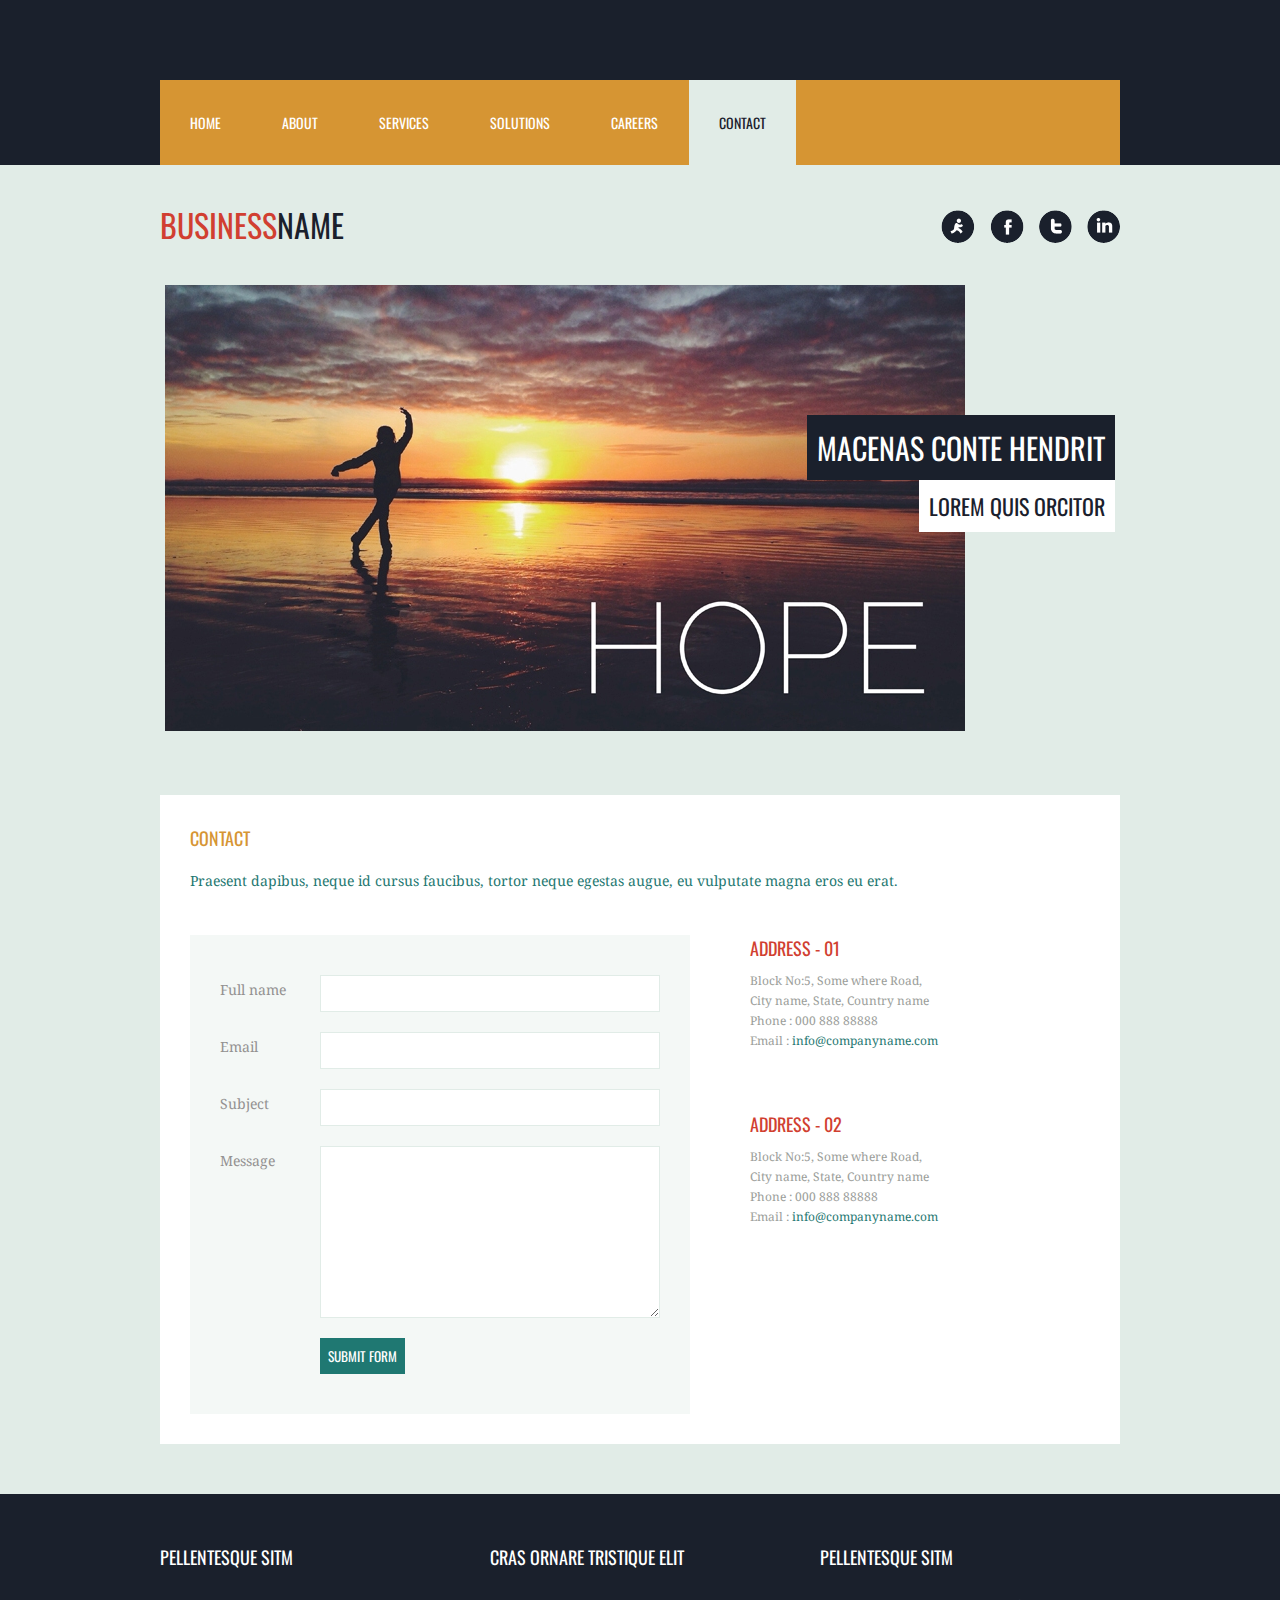
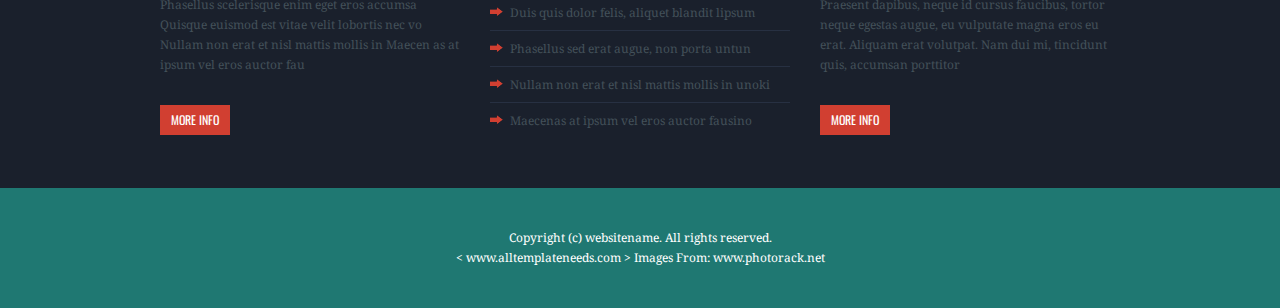
<file: Home_Page/contact.html>
<!DOCTYPE html PUBLIC "-//W3C//DTD XHTML 1.0 Transitional//EN" "http://www.w3.org/TR/xhtml1/DTD/xhtml1-transitional.dtd">
<html xmlns="http://www.w3.org/1999/xhtml">
<head>
<meta http-equiv="Content-Type" content="text/html; charset=utf-8" />
<title>TMPH00036</title>
<link href='http://fonts.googleapis.com/css?family=Droid+Serif' rel='stylesheet' type='text/css'>
<link href='http://fonts.googleapis.com/css?family=Oswald' rel='stylesheet' type='text/css'>
<link href="css/styles.css" rel="stylesheet" type="text/css" />
</head>
<body>
<div class="menu-wrap">
  <div class="menu">
    <ul>
      <li><a href="index.html" >home</a></li>
      <li><a href="about.html" >about</a></li>
      <li><a href="services.html">Services</a></li>
      <li><a href="solutions.html" >Solutions </a></li>
      <li><a href="careers.html" >Careers </a></li>
      <li><a href="contact.html" class="active">Contact</a></li>
    </ul>
  </div>
</div>
<!--------menu wrap ends--------->
<div class="clearing"></div>
<div class="header">
  <div class="logo">
    <h1>BUSINESS<span>NAME</span></h1>
  </div>
  <div class="social">
    <ul>
      <li><a href="#"><img src="images/aim.png" alt="aim" /></a></li>
      <li><a href="#"><img src="images/facebook.png" alt="facebook" /></a></li>
      <li><a href="#"><img src="images/twwtter.png" alt="tiwwter" /></a></li>
      <li><a href="#"><img src="images/linkedin.png" alt="linkedin'" /></a></li>
    </ul>
  </div>
</div>
<!--------header wrap ends--------->
<div class="banner">
  <h1>Macenas Conte hendrit </h1>
  <h2>lorem quis orcitor</h2>
</div>
<!--------banner end-------->
<div class="page">
  <div class="generic">
    <div class="panel">
      <div class="title">
        <h1>Contact</h1>
      </div>
      <div class="content">
        <h2>Praesent dapibus, neque id cursus faucibus, tortor neque egestas augue, eu vulputate magna eros eu erat.</h2>
        <form>
          <div class="contact-form mar-top30">
            <label> <span>Full name</span>
            <input type="text" class="input_text" name="name" id="name"/>
            </label>
            <label> <span>Email</span>
            <input type="text" class="input_text" name="email" id="email"/>
            </label>
            <label> <span>Subject</span>
            <input type="text" class="input_text" name="subject" id="subject"/>
            </label>
            <label> <span>Message</span>
            <textarea class="message" name="feedback" id="feedback"></textarea>
            <input type="button" class="button" value="Submit Form" />
            </label>
          </div>
        </form>
        <div class="address">
          <div class="panel">
            <div class="title">
              <h1>Address - 01</h1>
            </div>
            <div class="content">
              <p>Block No:5, Some where Road,<br />
                City name, State, Country name</p>
              <p class="padTop"><span>Phone :</span> 000 888 88888</p>
              <p><span>Email :</span> <a href="mailto:info@companyname.com">info@companyname.com</a></p>
            </div>
          </div>
          <div class="panel marginTop">
            <div class="title">
              <h1>Address - 02</h1>
            </div>
            <div class="content">
              <p>Block No:5, Some where Road,<br />
                City name, State, Country name</p>
              <p class="padTop"><span>Phone :</span> 000 888 88888</p>
              <p><span>Email :</span> <a href="mailto:info@companyname.com">info@companyname.com</a></p>
            </div>
          </div>
        </div>
      </div>
    </div>
  </div>
</div>
<!---page-end--->
<div class="clearing"></div>
<div class="primary-footer">
  <div class="footer-wrap">
    <div class="footer">
      <div class="page">
        <div class="panel mar-right30">
          <div class="title">
            <h1>Pellentesque Sitm</h1>
          </div>
          <div class="content">
            <P>Phasellus scelerisque enim eget eros accumsa
              Quisque euismod est vitae velit lobortis nec vo
              Nullam non erat et nisl mattis mollis in Maecen
              as at ipsum vel eros auctor fau</P>
            <div class="button"><a href="#">MORE INFO</a></div>
          </div>
        </div>
        <div class="panel mar-right30">
          <div class="title">
            <h1>Cras ornare tristique elit</h1>
          </div>
          <div class="content">
            <ul>
              <li><a href="#">Duis quis dolor felis, aliquet blandit lipsum</a></li>
              <li><a href="#">Phasellus sed erat augue, non porta untun</a></li>
              <li><a href="#">Nullam non erat et nisl mattis mollis in unoki</a></li>
              <li class="-no-border-bottom"><a href="#">Maecenas at ipsum vel eros auctor fausino</a></li>
            </ul>
          </div>
        </div>
        <div class="panel">
          <div class="title">
            <h1>Pellentesque Sitm</h1>
          </div>
          <div class="content">
            <p>Praesent dapibus, neque id cursus faucibus, tortor neque egestas augue, eu vulputate magna eros eu erat. Aliquam erat volutpat. Nam dui mi, tincidunt quis, accumsan porttitor</p>
            <div class="button"><a href="#">MORE INFO</a></div>
          </div>
        </div>
      </div>
    </div>
  </div>
  <div class="copyright-wrap">
    <div class="panel">
      <div class="content">
        <P>Copyright (c) websitename. All rights reserved. </P>
        <p>< <a href="#www.alltemplateneeds.com">www.alltemplateneeds.com</a> > Images From: <a href="www.photorack.net">www.photorack.net</a></p>
      </div>
    </div>
  </div>
</div>
<!--primary-footer-end--->
</body>
</html>
</file>
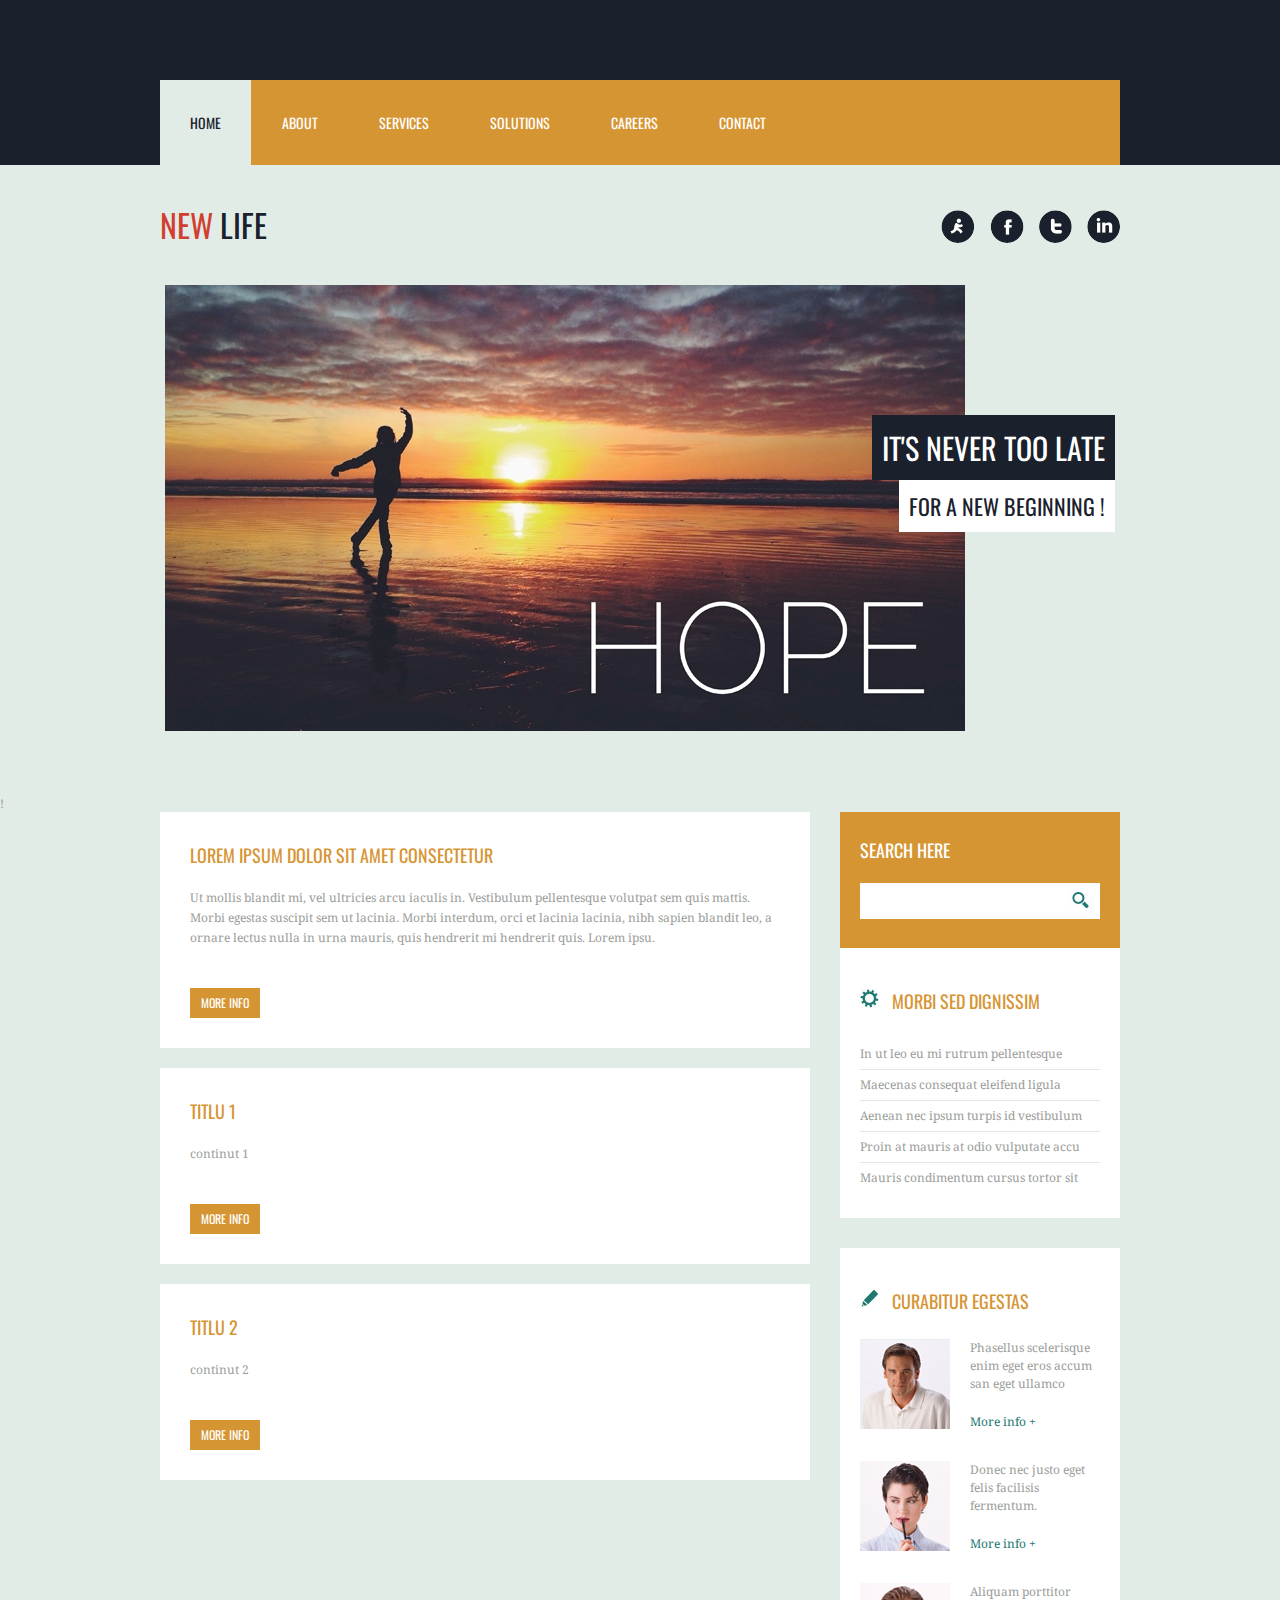
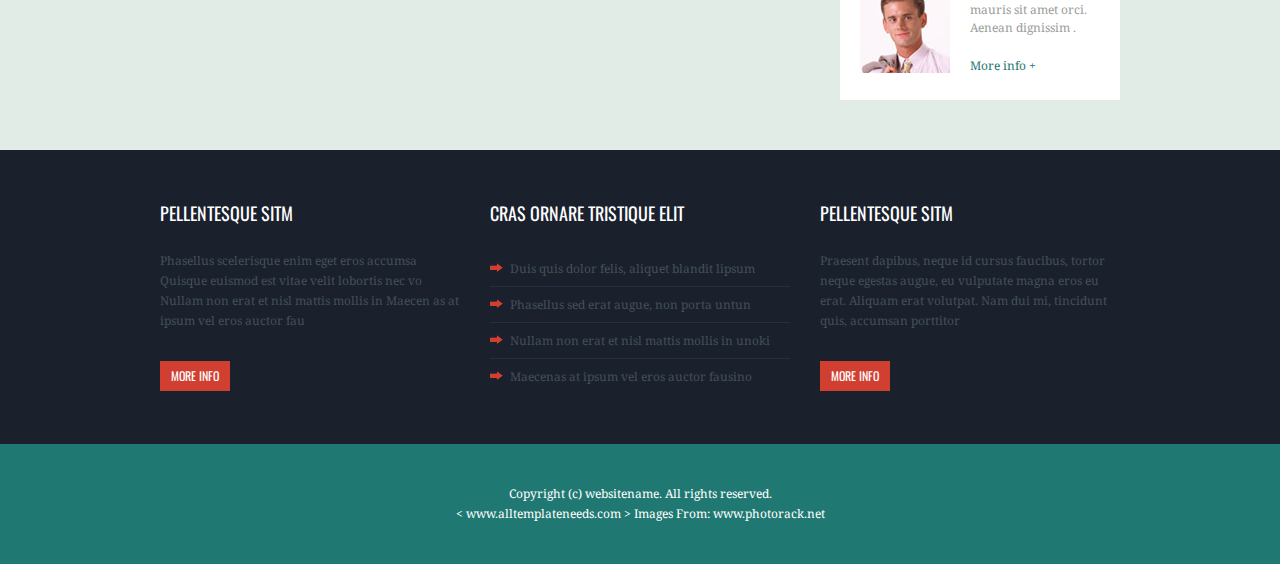
<file: Home_Page/Home.html>
<!DOCTYPE html PUBLIC "-//W3C//DTD XHTML 1.0 Transitional//EN" "http://www.w3.org/TR/xhtml1/DTD/xhtml1-transitional.dtd">
<html xmlns="http://www.w3.org/1999/xhtml">
<head>
<meta http-equiv="Content-Type" content="text/html; charset=utf-8" />
<title>TMPH00036</title>
<link href='http://fonts.googleapis.com/css?family=Droid+Serif' rel='stylesheet' type='text/css'>
<link href='http://fonts.googleapis.com/css?family=Oswald' rel='stylesheet' type='text/css'>
<link href="css/styles.css" rel="stylesheet" type="text/css" />
<script src="js/myScript.js"></script>
</head>
<body>
<div class="menu-wrap">
  <div class="menu">
    <ul>
      <li><a href="index.html" class="active">home</a></li>
      <li><a href="about.html">about</a></li>
      <li><a href="services.html">Services</a></li>
      <li><a href="solutions.html">Solutions </a></li>
      <li><a href="careers.html">Careers </a></li>
      <li><a href="contact.html">Contact</a></li>
    </ul>
  </div>
</div>
<!--------menu wrap ends--------->
<div class="clearing"></div>
<div class="header">
  <div class="logo">
    <h1>New<span> Life</span></h1>
  </div>
  <div class="social">
    <ul>
      <li><a href="#"><img src="images/aim.png" alt="aim" /></a></li>
      <li><a href="#"><img src="images/facebook.png" alt="facebook" /></a></li>
      <li><a href="#"><img src="images/twwtter.png" alt="tiwwter" /></a></li>
      <li><a href="#"><img src="images/linkedin.png" alt="linkedin'" /></a></li>
    </ul>
  </div>
</div>
<!--------header wrap ends--------->
<div class="banner">
  <h1> It's never too late </h1>
  <h2> for a new beginning !</h2>
</div>!
<!--------banner end-------->
<div class="page">
  <div class="articole">
  <div class="primary-col">
    <div class="generic">
      <div class="panel">
        <div class="title">
          <h1>Lorem ipsum dolor sit amet consectetur</h1>
        </div>
        <div class="content">
          <p> Ut mollis blandit mi, vel ultricies arcu iaculis in. Vestibulum pellentesque volutpat sem quis mattis. Morbi egestas suscipit sem ut lacinia. Morbi interdum, orci et lacinia lacinia, nibh sapien blandit leo, a ornare lectus nulla in urna mauris, quis hendrerit mi hendrerit quis. Lorem ipsu.</p>
          <div class="button mar-top20"><a href="#">More INfo</a></div>
        </div>
      </div>
      <div class="mar-bottom20"></div>
    </div>
  </div>
</div>

 <!--<div class="block float-left mar-top30">
      <div class=" panel">
        <div class="title">
          <h1>Morbi sed felis digni</h1>
        </div>
        <div class="content"> <img src="images/img4.jpg"  alt="img"/>
          <h2>Nam iaculis fermentum </h2>
          <p>Trices lacinia sem interdum vitae. Suspendisse a urna id nulla hendrerit porttitor ultrices in odio. Vivamus varius, arcu id vestibulum sagittis, lorem</p>
          <h2>Nam iaculis fermentum </h2>
          <p>Trices lacinia sem interdum vitae. Suspendisse a urna id nulla hendrerit porttitor ultrices in odio. </p>
          <div class="button"><a href="#">more info</a></div>
        </div>
      </div>
    </div>
    <div class="block float-right mar-top30">
      <div class=" panel">
        <div class="title">
          <h1>Morbi sed felis digni</h1>
        </div>
        <div class="content"> <img src="images/img5.jpg"  alt="img"/>
          <h2>Nam iaculis fermentum </h2>
          <p>Trices lacinia sem interdum vitae. Suspendisse a urna id nulla hendrerit porttitor ultrices in odio. Vivamus varius, arcu id vestibulum sagittis, lorem</p>
          <h2>Nam iaculis fermentum </h2>
          <p>Trices lacinia sem interdum vitae. Suspendisse a urna id nulla hendrerit porttitor ultrices in odio. </p>
          <div class="button"><a href="#">more info</a></div>
        </div>
      </div>
    </div>
  </div> -->


   
  <!----primary end--->
  <div class="side-bar">
    <div class="search">
      <div class="title">
        <h1>SEARCH HERE</h1>
      </div>
      <ul>
        <li>
          <input name="" type="text"  class="textfiled"/>
        </li>
        <li><img src="images/search-icon.jpg" alt="search" /></li>
      </ul>
    </div>
    <div class="clearing"></div>
    <div class="panel">
      <div class="title"> <span><img src="images/icon1.jpg" alt="icon" /></span>
        <h1>Morbi sed dignissim</h1>
      </div>
      <div class="content">
        <ul>
          <li><a href="#">In ut leo eu mi rutrum pellentesque</a></li>
          <li><a href="#">Maecenas consequat eleifend ligula</a></li>
          <li><a href="#">Aenean nec ipsum turpis id vestibulum</a></li>
          <li><a href="#">Proin at mauris at odio vulputate accu</a></li>
          <li class="-no-border-bottom"><a href="#">Mauris condimentum cursus tortor sit</a></li>
        </ul>
      </div>
    </div>
    <div class="clearing"></div>
    <div class="panel mar-top30">
      <div class="title"> <span><img src="images/icon2.jpg" alt="icon" /></span>
        <h1>Curabitur egestas</h1>
      </div>
      <div class="content"> <img src="images/img1.jpg" alt="image" />
        <div class="recentPost"> Phasellus scelerisque enim eget eros accum san eget ullamco <a href="#">More info +</a> </div>
      </div>
      <div class="clearing"></div>
      <div class="content mar-top30"> <img src="images/img2.jpg" alt="image" />
        <div class="recentPost"> Donec nec justo eget felis facilisis fermentum. <a href="#">More info +</a> </div>
      </div>
      <div class="clearing"></div>
      <div class="content mar-top30"> <img src="images/img3.jpg" alt="image" />
        <div class="recentPost"> Aliquam porttitor mauris sit amet orci. Aenean dignissim . <a href="#">More info +</a> </div>
      </div>
    </div>
  </div>
  <!---side-bar-end--->
</div>
<!---page-end--->
<div class="clearing"></div>
<div class="primary-footer">
  <div class="footer-wrap">
    <div class="footer">
      <div class="page">
        <div class="panel mar-right30">
          <div class="title">
            <h1>Pellentesque Sitm</h1>
          </div>
          <div class="content">
            <P>Phasellus scelerisque enim eget eros accumsa
              Quisque euismod est vitae velit lobortis nec vo
              Nullam non erat et nisl mattis mollis in Maecen
              as at ipsum vel eros auctor fau</P>
            <div class="button"><a href="#">MORE INFO</a></div>
          </div>
        </div>
        <div class="panel mar-right30">
          <div class="title">
            <h1>Cras ornare tristique elit</h1>
          </div>
          <div class="content">
            <ul>
              <li><a href="#">Duis quis dolor felis, aliquet blandit lipsum</a></li>
              <li><a href="#">Phasellus sed erat augue, non porta untun</a></li>
              <li><a href="#">Nullam non erat et nisl mattis mollis in unoki</a></li>
              <li class="-no-border-bottom"><a href="#">Maecenas at ipsum vel eros auctor fausino</a></li>
            </ul>
          </div>
        </div>
        <div class="panel">
          <div class="title">
            <h1>Pellentesque Sitm</h1>
          </div>
          <div class="content">
            <p>Praesent dapibus, neque id cursus faucibus, tortor neque egestas augue, eu vulputate magna eros eu erat. Aliquam erat volutpat. Nam dui mi, tincidunt quis, accumsan porttitor</p>
            <div class="button"><a href="#">MORE INFO</a></div>
          </div>
        </div>
      </div>
    </div>
  </div>
  <div class="copyright-wrap">
    <div class="panel">
      <div class="content">
        <P>Copyright (c) websitename. All rights reserved. </P>
        <p>< <a href="#www.alltemplateneeds.com">www.alltemplateneeds.com</a> > Images From: <a href="www.photorack.net">www.photorack.net</a></p>
      </div>
    </div>
  </div>
</div>
<!--primary-footer-end--->
</body>
</html>
</file>
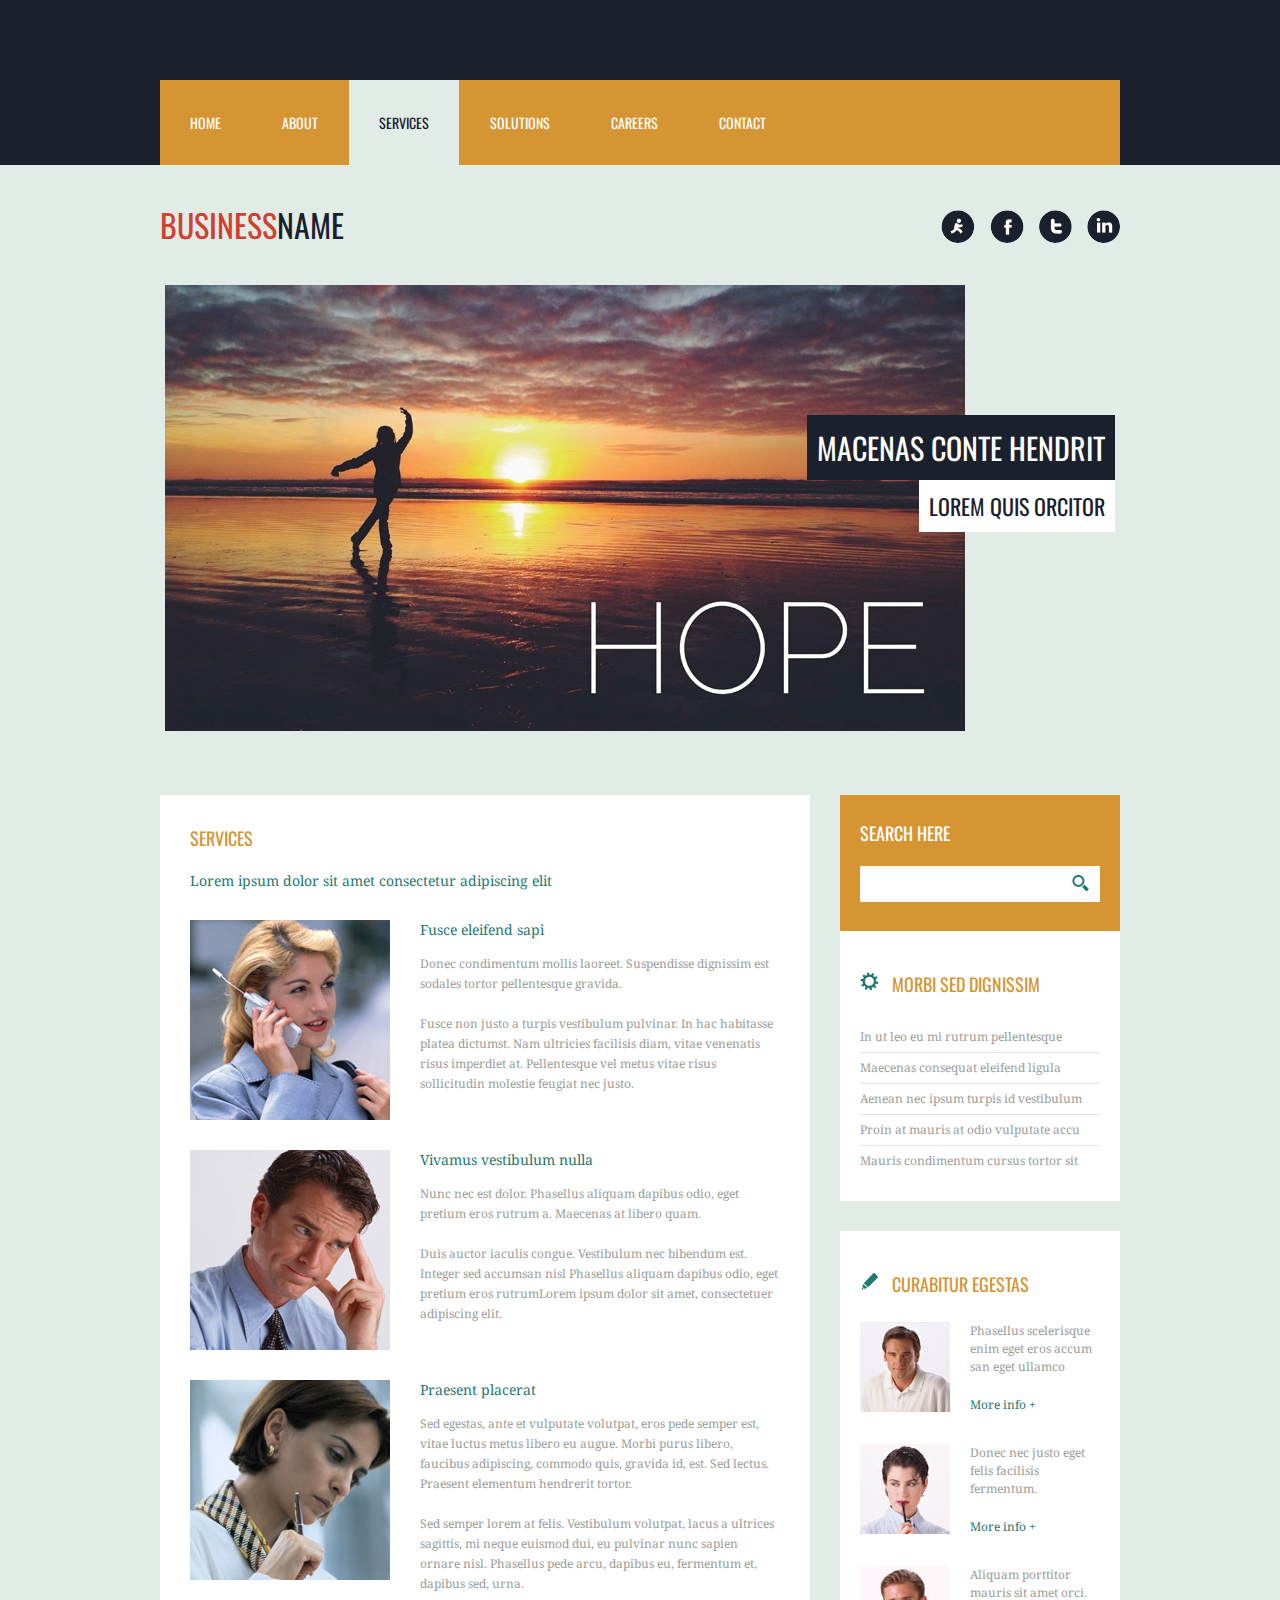
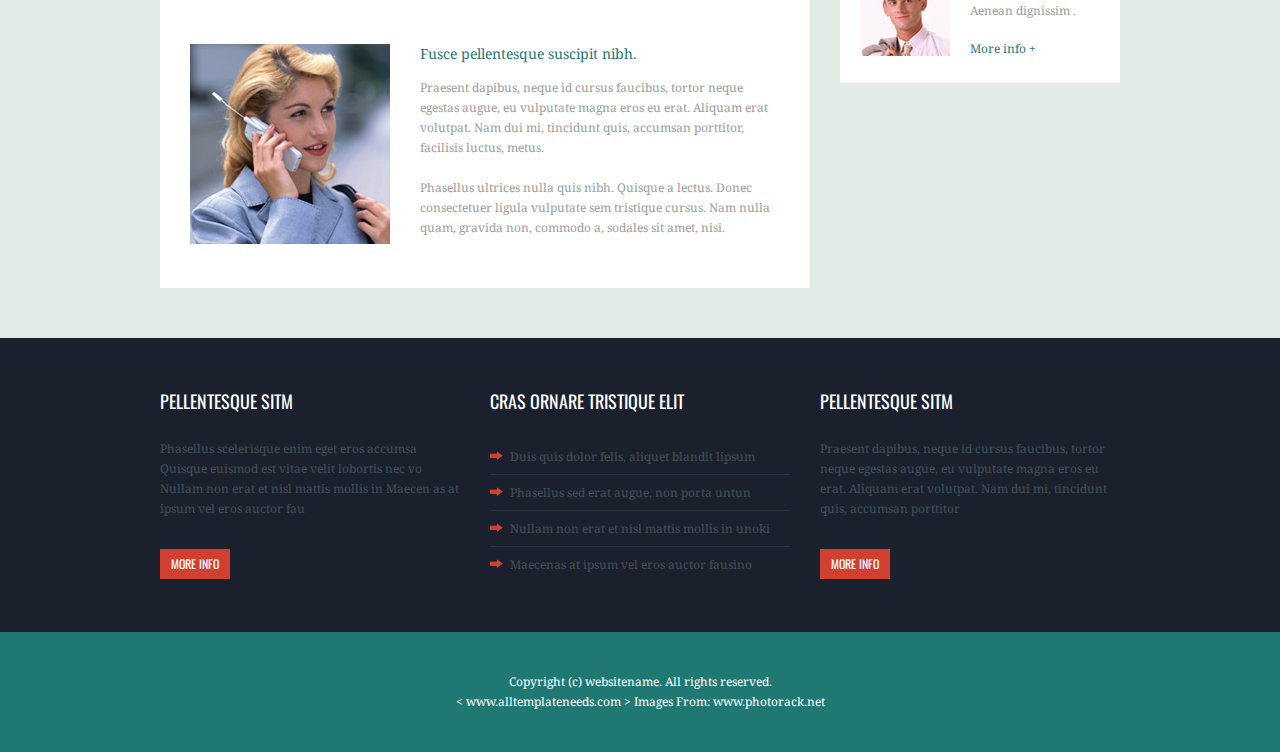
<file: Home_Page/services.html>
<!DOCTYPE html PUBLIC "-//W3C//DTD XHTML 1.0 Transitional//EN" "http://www.w3.org/TR/xhtml1/DTD/xhtml1-transitional.dtd">
<html xmlns="http://www.w3.org/1999/xhtml">
<head>
<meta http-equiv="Content-Type" content="text/html; charset=utf-8" />
<title>TMPH00036</title>
<link href='http://fonts.googleapis.com/css?family=Droid+Serif' rel='stylesheet' type='text/css'>
<link href='http://fonts.googleapis.com/css?family=Oswald' rel='stylesheet' type='text/css'>
<link href="css/styles.css" rel="stylesheet" type="text/css" />
</head>
<body>
<div class="menu-wrap">
  <div class="menu">
    <ul>
      <li><a href="index.html" >home</a></li>
      <li><a href="about.html">about</a></li>
      <li><a href="services.html" class="active">Services</a></li>
      <li><a href="solutions.html">Solutions </a></li>
      <li><a href="careers.html">Careers </a></li>
      <li><a href="contact.html">Contact</a></li>
    </ul>
  </div>
</div>
<!--------menu wrap ends--------->
<div class="clearing"></div>
<div class="header">
  <div class="logo">
    <h1>BUSINESS<span>NAME</span></h1>
  </div>
  <div class="social">
    <ul>
      <li><a href="#"><img src="images/aim.png" alt="aim" /></a></li>
      <li><a href="#"><img src="images/facebook.png" alt="facebook" /></a></li>
      <li><a href="#"><img src="images/twwtter.png" alt="tiwwter" /></a></li>
      <li><a href="#"><img src="images/linkedin.png" alt="linkedin'" /></a></li>
    </ul>
  </div>
</div>
<!--------header wrap ends--------->
<div class="banner">
  <h1>Macenas Conte hendrit </h1>
  <h2>lorem quis orcitor</h2>
</div>
<!--------banner end-------->
<div class="page">
  <div class="primary-col">
    <div class="generic">
      <div class="panel">
        <div class="title">
          <h1>services</h1>
          <h2>Lorem ipsum dolor sit amet consectetur adipiscing elit </h2>
        </div>
        <div class="content mar-top30"> <img src="images/img6.jpg" width="200" height="200" class="float-left mar-right30"/>
          <h2>Fusce eleifend sapi</h2>
          <p>Donec condimentum mollis laoreet. Suspendisse dignissim est sodales tortor pellentesque gravida.</p>
          <p>Fusce non justo a turpis vestibulum pulvinar. In hac habitasse platea dictumst. Nam ultricies facilisis diam, vitae venenatis risus imperdiet at. Pellentesque vel metus vitae risus sollicitudin molestie feugiat nec justo.</p>
        </div>
        <div class="clearing"></div>
        <div class="content mar-top30"> <img src="images/img7.jpg" width="200" height="200" class="float-left mar-right30"/>
          <h2>Vivamus vestibulum nulla</h2>
          <p>Nunc nec est dolor. Phasellus aliquam dapibus odio, eget pretium eros rutrum a. Maecenas at libero quam. </p>
          <p>Duis auctor iaculis congue. Vestibulum nec bibendum est. Integer sed accumsan nisl Phasellus aliquam dapibus odio, eget pretium eros rutrumLorem ipsum dolor sit amet, consectetuer adipiscing elit.</p>
        </div>
        <div class="clearing"></div>
        <div class="content mar-top30"> <img src="images/img8.jpg" width="200" height="200" class="float-left mar-right30"/>
          <h2>Praesent placerat</h2>
          <p>Sed egestas, ante et vulputate volutpat, eros pede semper est, vitae   luctus metus libero eu augue. Morbi purus libero, faucibus adipiscing,   commodo quis, gravida id, est. Sed lectus. Praesent elementum hendrerit   tortor. </p>
          <p>Sed semper lorem at felis. Vestibulum volutpat, lacus a ultrices   sagittis, mi neque euismod dui, eu pulvinar nunc sapien ornare nisl.   Phasellus pede arcu, dapibus eu, fermentum et, dapibus sed, urna.</p>
        </div>
        <div class="clearing"></div>
        <div class="content mar-top30"> <img src="images/img6.jpg" width="200" height="200" class="float-left mar-right30"/>
          <h2>Fusce pellentesque suscipit nibh.</h2>
          <p>Praesent dapibus, neque id cursus faucibus, tortor neque egestas augue, eu vulputate magna eros eu erat. Aliquam erat volutpat. Nam dui mi, tincidunt quis, accumsan porttitor, facilisis luctus, metus.</p>
          <p>Phasellus ultrices nulla quis nibh. Quisque a lectus. Donec consectetuer ligula vulputate sem tristique cursus. Nam nulla quam, gravida non, commodo a, sodales sit amet, nisi.</p>
        </div>
        <div class="clearing"></div>
      </div>
    </div>
  </div>
  <!----primary end--->
  <div class="side-bar">
    <div class="search">
      <div class="title">
        <h1>SEARCH HERE</h1>
      </div>
      <ul>
        <li>
          <input name="" type="text"  class="textfiled"/>
        </li>
        <li><img src="images/search-icon.jpg" alt="search" /></li>
      </ul>
    </div>
    <div class="clearing"></div>
    <div class="panel">
      <div class="title"> <span><img src="images/icon1.jpg" alt="icon" /></span>
        <h1>Morbi sed dignissim</h1>
      </div>
      <div class="content">
        <ul>
          <li><a href="#">In ut leo eu mi rutrum pellentesque</a></li>
          <li><a href="#">Maecenas consequat eleifend ligula</a></li>
          <li><a href="#">Aenean nec ipsum turpis id vestibulum</a></li>
          <li><a href="#">Proin at mauris at odio vulputate accu</a></li>
          <li class="-no-border-bottom"><a href="#">Mauris condimentum cursus tortor sit</a></li>
        </ul>
      </div>
    </div>
    <div class="clearing"></div>
    <div class="panel mar-top30">
      <div class="title"> <span><img src="images/icon2.jpg" alt="icon" /></span>
        <h1>Curabitur egestas</h1>
      </div>
      <div class="content"> <img src="images/img1.jpg" alt="image" />
        <div class="recentPost"> Phasellus scelerisque enim eget eros accum san eget ullamco <a href="#">More info +</a> </div>
      </div>
      <div class="clearing"></div>
      <div class="content mar-top30"> <img src="images/img2.jpg" alt="image" />
        <div class="recentPost"> Donec nec justo eget felis facilisis fermentum. <a href="#">More info +</a> </div>
      </div>
      <div class="clearing"></div>
      <div class="content mar-top30"> <img src="images/img3.jpg" alt="image" />
        <div class="recentPost"> Aliquam porttitor mauris sit amet orci. Aenean dignissim . <a href="#">More info +</a> </div>
      </div>
    </div>
  </div>
  <!---side-bar-end--->
</div>
<!---page-end--->
<div class="clearing"></div>
<div class="primary-footer">
  <div class="footer-wrap">
    <div class="footer">
      <div class="page">
        <div class="panel mar-right30">
          <div class="title">
            <h1>Pellentesque Sitm</h1>
          </div>
          <div class="content">
            <P>Phasellus scelerisque enim eget eros accumsa
              Quisque euismod est vitae velit lobortis nec vo
              Nullam non erat et nisl mattis mollis in Maecen
              as at ipsum vel eros auctor fau</P>
            <div class="button"><a href="#">MORE INFO</a></div>
          </div>
        </div>
        <div class="panel mar-right30">
          <div class="title">
            <h1>Cras ornare tristique elit</h1>
          </div>
          <div class="content">
            <ul>
              <li><a href="#">Duis quis dolor felis, aliquet blandit lipsum</a></li>
              <li><a href="#">Phasellus sed erat augue, non porta untun</a></li>
              <li><a href="#">Nullam non erat et nisl mattis mollis in unoki</a></li>
              <li class="-no-border-bottom"><a href="#">Maecenas at ipsum vel eros auctor fausino</a></li>
            </ul>
          </div>
        </div>
        <div class="panel">
          <div class="title">
            <h1>Pellentesque Sitm</h1>
          </div>
          <div class="content">
            <p>Praesent dapibus, neque id cursus faucibus, tortor neque egestas augue, eu vulputate magna eros eu erat. Aliquam erat volutpat. Nam dui mi, tincidunt quis, accumsan porttitor</p>
            <div class="button"><a href="#">MORE INFO</a></div>
          </div>
        </div>
      </div>
    </div>
  </div>
  <div class="copyright-wrap">
    <div class="panel">
      <div class="content">
        <P>Copyright (c) websitename. All rights reserved. </P>
        <p>< <a href="#www.alltemplateneeds.com">www.alltemplateneeds.com</a> > Images From: <a href="www.photorack.net">www.photorack.net</a></p>
      </div>
    </div>
  </div>
</div>
<!--primary-footer-end--->
</body>
</html>
</file>
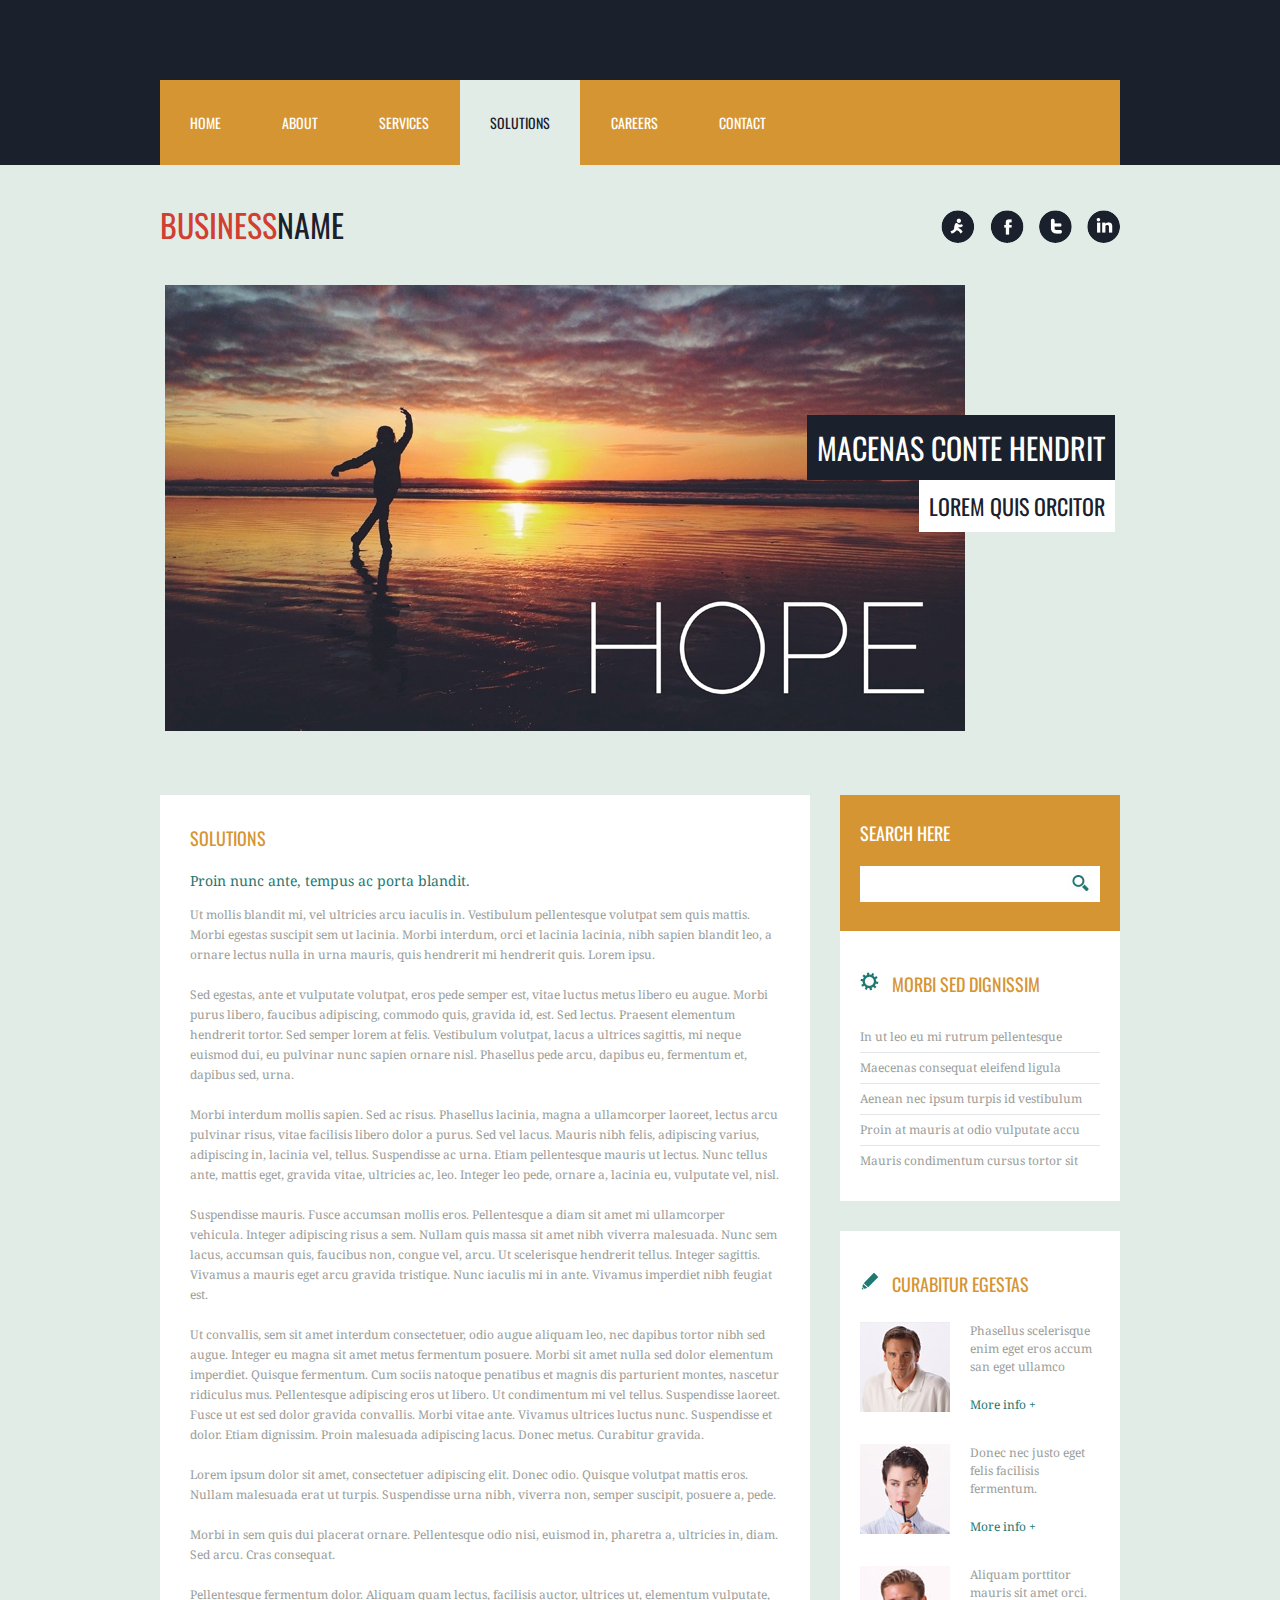
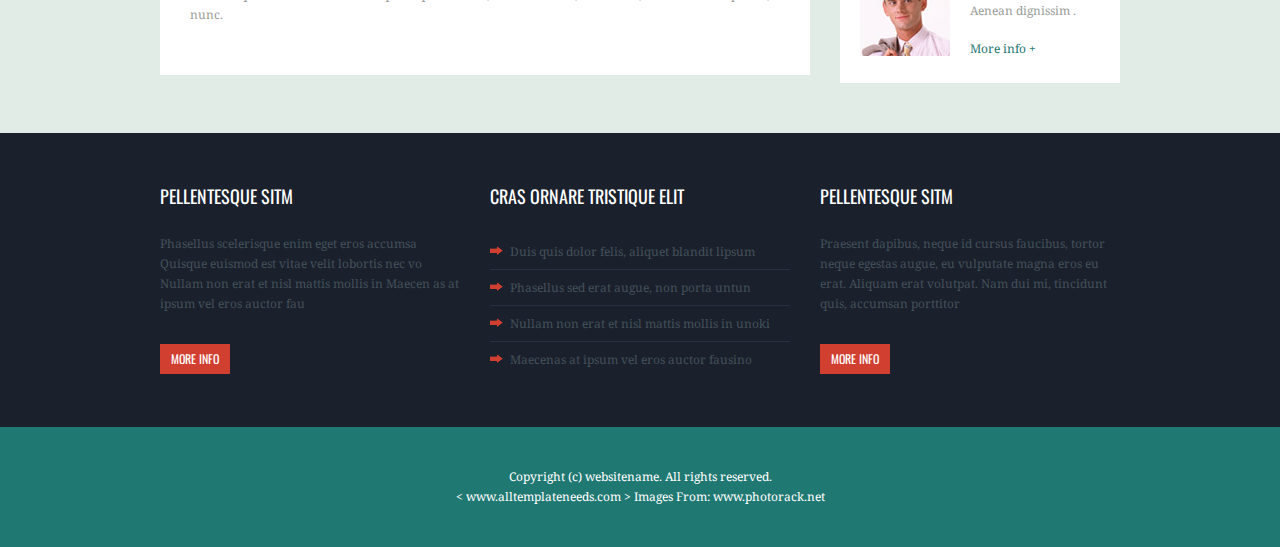
<file: Home_Page/solutions.html>
<!DOCTYPE html PUBLIC "-//W3C//DTD XHTML 1.0 Transitional//EN" "http://www.w3.org/TR/xhtml1/DTD/xhtml1-transitional.dtd">
<html xmlns="http://www.w3.org/1999/xhtml">
<head>
<meta http-equiv="Content-Type" content="text/html; charset=utf-8" />
<title>TMPH00036</title>
<link href='http://fonts.googleapis.com/css?family=Droid+Serif' rel='stylesheet' type='text/css'>
<link href='http://fonts.googleapis.com/css?family=Oswald' rel='stylesheet' type='text/css'>
<link href="css/styles.css" rel="stylesheet" type="text/css" />
</head>
<body>
<div class="menu-wrap">
  <div class="menu">
    <ul>
      <li><a href="index.html" >home</a></li>
      <li><a href="about.html" >about</a></li>
      <li><a href="services.html">Services</a></li>
      <li><a href="solutions.html" class="active">Solutions </a></li>
      <li><a href="careers.html">Careers </a></li>
      <li><a href="contact.html">Contact</a></li>
    </ul>
  </div>
</div>
<!--------menu wrap ends--------->
<div class="clearing"></div>
<div class="header">
  <div class="logo">
    <h1>BUSINESS<span>NAME</span></h1>
  </div>
  <div class="social">
    <ul>
      <li><a href="#"><img src="images/aim.png" alt="aim" /></a></li>
      <li><a href="#"><img src="images/facebook.png" alt="facebook" /></a></li>
      <li><a href="#"><img src="images/twwtter.png" alt="tiwwter" /></a></li>
      <li><a href="#"><img src="images/linkedin.png" alt="linkedin'" /></a></li>
    </ul>
  </div>
</div>
<!--------header wrap ends--------->
<div class="banner">
  <h1>Macenas Conte hendrit </h1>
  <h2>lorem quis orcitor</h2>
</div>
<!--------banner end-------->
<div class="page">
  <div class="primary-col">
    <div class="generic">
      <div class="panel">
        <div class="title">
          <h1>Solutions</h1>
        </div>
        <div class="content">
          <h2>Proin nunc ante, tempus ac porta blandit. </h2>
          <P> Ut mollis blandit mi, vel ultricies arcu iaculis in. Vestibulum pellentesque volutpat sem quis mattis. Morbi egestas suscipit sem ut lacinia. Morbi interdum, orci et lacinia lacinia, nibh sapien blandit leo, a ornare lectus nulla in urna mauris, quis hendrerit mi hendrerit quis. Lorem ipsu.</P>
          <p>Sed egestas, ante et vulputate volutpat, eros pede semper est, vitae luctus metus libero eu augue. Morbi purus libero, faucibus adipiscing, commodo quis, gravida id, est. Sed lectus. Praesent elementum hendrerit tortor. Sed semper lorem at felis. Vestibulum volutpat, lacus a ultrices sagittis, mi neque euismod dui, eu pulvinar nunc sapien ornare nisl. Phasellus pede arcu, dapibus eu, fermentum et, dapibus sed, urna.</p>
          <p>Morbi interdum mollis sapien. Sed ac risus. Phasellus lacinia, magna a ullamcorper laoreet, lectus arcu pulvinar risus, vitae facilisis libero dolor a purus. Sed vel lacus. Mauris nibh felis, adipiscing varius, adipiscing in, lacinia vel, tellus. Suspendisse ac urna. Etiam pellentesque mauris ut lectus. Nunc tellus ante, mattis eget, gravida vitae, ultricies ac, leo. Integer leo pede, ornare a, lacinia eu, vulputate vel, nisl.</p>
          <p>Suspendisse mauris. Fusce accumsan mollis eros. Pellentesque a diam sit amet mi ullamcorper vehicula. Integer adipiscing risus a sem. Nullam quis massa sit amet nibh viverra malesuada. Nunc sem lacus, accumsan quis, faucibus non, congue vel, arcu. Ut scelerisque hendrerit tellus. Integer sagittis. Vivamus a mauris eget arcu gravida tristique. Nunc iaculis mi in ante. Vivamus imperdiet nibh feugiat est.</p>
          <p>Ut convallis, sem sit amet interdum consectetuer, odio augue aliquam leo, nec dapibus tortor nibh sed augue. Integer eu magna sit amet metus fermentum posuere. Morbi sit amet nulla sed dolor elementum imperdiet. Quisque fermentum. Cum sociis natoque penatibus et magnis dis parturient montes, nascetur ridiculus mus. Pellentesque adipiscing eros ut libero. Ut condimentum mi vel tellus. Suspendisse laoreet. Fusce ut est sed dolor gravida convallis. Morbi vitae ante. Vivamus ultrices luctus nunc. Suspendisse et dolor. Etiam dignissim. Proin malesuada adipiscing lacus. Donec metus. Curabitur gravida.</p>
          <p>Lorem ipsum dolor sit amet, consectetuer adipiscing elit. Donec odio. Quisque volutpat mattis eros. Nullam malesuada erat ut turpis. Suspendisse urna nibh, viverra non, semper suscipit, posuere a, pede.</p>
          <p>Morbi in sem quis dui placerat ornare. Pellentesque odio nisi, euismod in, pharetra a, ultricies in, diam. Sed arcu. Cras consequat.</p>
          <p>Pellentesque fermentum dolor. Aliquam quam lectus, facilisis auctor, ultrices ut, elementum vulputate, nunc.</p>
        </div>
      </div>
    </div>
  </div>
  <!----primary end--->
  <div class="side-bar">
    <div class="search">
      <div class="title">
        <h1>SEARCH HERE</h1>
      </div>
      <ul>
        <li>
          <input name="" type="text"  class="textfiled"/>
        </li>
        <li><img src="images/search-icon.jpg" alt="search" /></li>
      </ul>
    </div>
    <div class="clearing"></div>
    <div class="panel">
      <div class="title"> <span><img src="images/icon1.jpg" alt="icon" /></span>
        <h1>Morbi sed dignissim</h1>
      </div>
      <div class="content">
        <ul>
          <li><a href="#">In ut leo eu mi rutrum pellentesque</a></li>
          <li><a href="#">Maecenas consequat eleifend ligula</a></li>
          <li><a href="#">Aenean nec ipsum turpis id vestibulum</a></li>
          <li><a href="#">Proin at mauris at odio vulputate accu</a></li>
          <li class="-no-border-bottom"><a href="#">Mauris condimentum cursus tortor sit</a></li>
        </ul>
      </div>
    </div>
    <div class="clearing"></div>
    <div class="panel mar-top30">
      <div class="title"> <span><img src="images/icon2.jpg" alt="icon" /></span>
        <h1>Curabitur egestas</h1>
      </div>
      <div class="content"> <img src="images/img1.jpg" alt="image" />
        <div class="recentPost"> Phasellus scelerisque enim eget eros accum san eget ullamco <a href="#">More info +</a> </div>
      </div>
      <div class="clearing"></div>
      <div class="content mar-top30"> <img src="images/img2.jpg" alt="image" />
        <div class="recentPost"> Donec nec justo eget felis facilisis fermentum. <a href="#">More info +</a> </div>
      </div>
      <div class="clearing"></div>
      <div class="content mar-top30"> <img src="images/img3.jpg" alt="image" />
        <div class="recentPost"> Aliquam porttitor mauris sit amet orci. Aenean dignissim . <a href="#">More info +</a> </div>
      </div>
    </div>
  </div>
  <!---side-bar-end--->
</div>
<!---page-end--->
<div class="clearing"></div>
<div class="primary-footer">
  <div class="footer-wrap">
    <div class="footer">
      <div class="page">
        <div class="panel mar-right30">
          <div class="title">
            <h1>Pellentesque Sitm</h1>
          </div>
          <div class="content">
            <P>Phasellus scelerisque enim eget eros accumsa
              Quisque euismod est vitae velit lobortis nec vo
              Nullam non erat et nisl mattis mollis in Maecen
              as at ipsum vel eros auctor fau</P>
            <div class="button"><a href="#">MORE INFO</a></div>
          </div>
        </div>
        <div class="panel mar-right30">
          <div class="title">
            <h1>Cras ornare tristique elit</h1>
          </div>
          <div class="content">
            <ul>
              <li><a href="#">Duis quis dolor felis, aliquet blandit lipsum</a></li>
              <li><a href="#">Phasellus sed erat augue, non porta untun</a></li>
              <li><a href="#">Nullam non erat et nisl mattis mollis in unoki</a></li>
              <li class="-no-border-bottom"><a href="#">Maecenas at ipsum vel eros auctor fausino</a></li>
            </ul>
          </div>
        </div>
        <div class="panel">
          <div class="title">
            <h1>Pellentesque Sitm</h1>
          </div>
          <div class="content">
            <p>Praesent dapibus, neque id cursus faucibus, tortor neque egestas augue, eu vulputate magna eros eu erat. Aliquam erat volutpat. Nam dui mi, tincidunt quis, accumsan porttitor</p>
            <div class="button"><a href="#">MORE INFO</a></div>
          </div>
        </div>
      </div>
    </div>
  </div>
  <div class="copyright-wrap">
    <div class="panel">
      <div class="content">
        <P>Copyright (c) websitename. All rights reserved. </P>
        <p>< <a href="#www.alltemplateneeds.com">www.alltemplateneeds.com</a> > Images From: <a href="www.photorack.net">www.photorack.net</a></p>
      </div>
    </div>
  </div>
</div>
<!--primary-footer-end--->
</body>
</html>
</file>
<file: Home_Page/css/styles.css>
/*-------------------------------------------------
GLOBALS CLASSES 
-------------------------------------------------*/
*{padding:0; margin:0;}
body{font-family: 'Droid Serif', serif; font-size:12px; color:#9b9e9a; background:#e1ece7;}
img{border:none;}
h1{ font-size:18px; color:#D69533; font-family: 'Oswald', sans-serif; font-weight:normal; text-transform:uppercase;}
h2{ font-size:14px; color:#1f7872; font-family: 'Droid Serif', serif; font-weight:normal;}
P{ line-height:20px;}
a{text-decoration:none; color:#1f7872;}
a:hover{color:#d13f31;}
/*-------------------------------------------------
GENERAL CLASSES
-------------------------------------------------*/
.mar-top30{margin-top:30px;}
.mar-top20{margin-top:20px;}
.mar-right30{margin-right:30px;}
.mar-bottom20{margin-bottom:20px;}
.float-left{ float:left;}
.float-right{ float:right;}
.clearing { clear:both;}
.panel{ background:#ffffff;}
.title{}
.content{}
.button a{text-decoration:none; display:block; width:70px; height:30px; background:#D69533; color:#ffffff; font-family: 'Oswald', sans-serif; line-height:30px; text-align:center; text-transform:uppercase;}
.button a:hover{ background:#d13f31;}
.page{ width:960px; margin:0 auto;overflow:hidden;}
/*-------------------------------------------------
MENU CLASSES
-------------------------------------------------*/
.menu-wrap{ overflow:hidden; background:#1a202c;}
.menu{margin:0 auto; width:960px; background: #D69533; height:85px; margin-top:80px;}
.menu ul li{list-style:none; float:left; width:auto;}
.menu ul li a{ display:block; height:85px; line-height:85px; padding-left:30px; padding-right:30px; font-size:14px; font-family: 'Oswald', sans-serif; color:#ffffff; border-right:#D69533 solid 1px; text-transform:uppercase;}
.menu ul li a:hover{background:#e1ece7; color:#1a202c;}
.menu ul li a.active{background:#e1ece7; color:#1a202c;}

/*-------------------------------------------------
HEADER CLASSES
-------------------------------------------------*/
.header{margin:0 auto; width:960px; height:120px;}
.logo{width:300px; float:left; line-height:120px;}
.logo h1{ font-size:32px; color:#d13f31; font-weight:normal;}
.logo h1 span{ color:#1a202c;}

.social{ float:right; margin-top:45px;}
.social ul li{list-style:none; float:left; margin-left:15px;}

/*-------------------------------------------------
BANNER CLASSES
-------------------------------------------------*/
.banner{width:950px; height:450px; margin:0 auto; margin-bottom:60px; background:url(../images/Hope.jpg) no-repeat; position:relative;}
.banner h1{ padding:10px; float:right; background:#1a202c; text-transform:uppercase; color:#ffffff;  font-size:30px; font-weight:normal; position:absolute; top:130px; right:0;}
.banner h2{ padding:10px; float:right; background:#ffffff; text-transform:uppercase; color:#1a202c;  font-size:22px; font-weight:normal; font-family: 'Oswald', sans-serif;position:absolute; top:195px; right:0;}
/*-------------------------------------------------
MAIN COLUMAS CLASSES
-------------------------------------------------*/
.primary-col{ width:650px; overflow:hidden; float:left;}
.primary-col p{ padding-bottom:20px;}
.generic{ float:left; overflow:hidden; width:100%;}
.generic .panel{ padding:30px 30px 30px 30px;}
.generic .title h1{ padding-bottom:20px;}
.generic .content{overflow:hidden;}
.generic .content h2{ padding-bottom:15px;}
.block{width:310px;}
.block .panel{padding:50px 30px 30px 30px;}
.block .title h1{ padding-bottom:20px;}
.block .content img{ padding-bottom:20px;}
.block .content h2{ padding-bottom:10px;}
.block .content p{ padding-bottom:20px;}

/*-------------------------------------------------
SIDE BAR CLASSES
-------------------------------------------------*/
.side-bar{ width:280px; overflow:hidden; float:right;}
.search{background:#D69533; padding:25px 20px 25px 20px; overflow:hidden;}
.search .title h1{ color:#fff; padding-bottom:20px;}
.search ul li{list-style:none; float:left; list-style:none;}
.textfiled{ background:#fff; width:200px; height:36px;  text-indent:5px; border: none;}
.side-bar .panel{ padding:40px 20px 25px 20px; overflow:hidden;}
.side-bar .panel .title{padding-bottom:25px;}
.side-bar .panel .title span{float:left; padding-right:12px;}
.side-bar .content ul li{list-style:none; border-bottom:#e2e6e9 solid 1px;color:#9b9e9a;line-height:30px;}
.side-bar .content ul li.-no-border-bottom{border-bottom:none;}
.side-bar .content ul li a{ text-decoration:none;color:#9b9e9a;}
.side-bar .content ul li a:hover{ text-decoration:none; color:#d13f31;}
.side-bar .content img{float:left;}
.side-bar .content .recentPost{ float:right; width:130px; line-height:18px;}
.side-bar .content .recentPost a{ text-decoration:none; color:#1f7872; float:left; padding-top:20px;}
.side-bar .content .recentPost a:hover{ color:#d13f31;}

/*-------------------------------------------------
CONTACT FORM CLASSS
-------------------------------------------------*/

.contact-form { background:#f4f8f6; padding:30px; width:440px; float:left;}
.contact-form label {display: block; padding:10px 0 10px 0;}
.contact-form label span {display: block; color:#939191;font-size:14px; float:left; width:80px; text-align:left; padding:5px 20px 0 0;}
.contact-form .input_text {padding:10px 10px;width:318px;background:#ffffff;border:#e1ece7 1px solid; color:#939191;}
.contact-form .message{padding:10px 10px;width:318px; background:#ffffff; border:#e1ece7 1px solid;overflow:hidden;height:150px; color:#939191; font-size:14px;}
.contact-form .button{padding:8px;background:#1f7872; color:#ffffff; text-transform:uppercase; font-family:'Oswald', sans-serif;border:0px solid;margin-left:100px;margin-top:20px;}

.address { float:left; width:370px; margin-left:30px;}
.address .panel { border:none; color:#9b9e9a}
.address .panel .title h1 {  color:#d13f31; padding-bottom:10px;}
.address .panel .content p span { color:#9b9e9a;}


/*-------------------------------------------------
FOOTER CLASSES
-------------------------------------------------*/
.primary-footer{ overflow:hidden; margin:0 auto;}
.footer-wrap{ background:#1a202c; overflow:hidden; padding-top:50px; margin-top:50px; padding-bottom:50px;}
.footer{width:960px; margin:0 auto;}
.footer .panel{float:left; background:none; width:300px;}
.footer .panel .title h1{ color:#ffffff;}
.footer .panel .content{padding-top:25px;}
.footer .panel .content p{ color:#435059;}
.footer .panel .content .button a{ margin-top:30px; background:#d13f31; width:70px; height:30px;}
.footer .panel .content .button a:hover{ margin-top:30px; background:#1f7872;}
.footer .panel .content ul li{ list-style:url(../images/arrow.png) inside; border-bottom:#273042 solid 1px; line-height:35px;}
.footer .panel .content ul li a{text-decoration:none; color:#435059;}
.footer .panel .content ul li a:hover{color:#d13f31;}
.footer .panel .content ul li.-no-border-bottom{border-bottom:none;}
.copyright-wrap{ background:#1f7872; overflow:hidden; padding:40px 0px 40px 0px;}
.copyright-wrap .panel{width:960px; margin:0 auto; background:none;}
.copyright-wrap .panel .content p{ color:#ffffff; text-align:center; font-size:12px;}
.copyright-wrap .panel .content p a{ text-decoration:none; color:#ffffff;}
.copyright-wrap .panel .content p a:hover{ color:#1a202c;}
</file>
<file: assets/css/styles.css>
/*-------------------------------------------------
GLOBALS CLASSES 
-------------------------------------------------*/
*{padding:0; margin:0;}
body{font-family: 'Droid Serif', serif; font-size:12px; color:#9b9e9a; background:#e1ece7;}
img{border:none;}
h1{ font-size:18px; color:#d13f31; font-family: 'Oswald', sans-serif; font-weight:normal; text-transform:uppercase;}
h2{ font-size:14px; color:#1f7872; font-family: 'Droid Serif', serif; font-weight:normal;}
P{ line-height:20px;}
a{text-decoration:none; color:#1f7872;}
a:hover{color:#d13f31;}
/*-------------------------------------------------
GENERAL CLASSES
-------------------------------------------------*/
.mar-top30{margin-top:30px;}
.mar-top20{margin-top:20px;}
.mar-right30{margin-right:30px;}
.mar-bottom20{margin-bottom:20px;}
.float-left{ float:left;}
.float-right{ float:right;}
.clearing { clear:both;}
.panel{ background:#ffffff;}
.title{}
.content{}
.button a{text-decoration:none; display:block; width:70px; height:30px; background:#1f7872; color:#ffffff; font-family: 'Oswald', sans-serif; line-height:30px; text-align:center; text-transform:uppercase;}
.button a:hover{ background:#d13f31;}
.page{ width:960px; margin:0 auto;overflow:hidden;}
/*-------------------------------------------------
MENU CLASSES
-------------------------------------------------*/
.menu-wrap{ overflow:hidden; background:#1a202c;}
.menu{margin:0 auto; width:960px; background:#d13f31; height:85px; margin-top:80px;}
.menu ul li{list-style:none; float:left; width:auto;}
.menu ul li a{ display:block; height:85px; line-height:85px; padding-left:30px; padding-right:30px; font-size:14px; font-family: 'Oswald', sans-serif; color:#ffffff; border-right:#dd503f solid 1px; text-transform:uppercase;}
.menu ul li a:hover{background:#e1ece7; color:#1a202c;}
.menu ul li a.active{background:#e1ece7; color:#1a202c;}

/*-------------------------------------------------
HEADER CLASSES
-------------------------------------------------*/
.header{margin:0 auto; width:960px; height:120px;}
.logo{width:300px; float:left; line-height:120px;}
.logo h1{ font-size:32px; color:#d13f31; font-weight:normal;}
.logo h1 span{ color:#1a202c;}

.social{ float:right; margin-top:45px;}
.social ul li{list-style:none; float:left; margin-left:15px;}

/*-------------------------------------------------
BANNER CLASSES
-------------------------------------------------*/
.banner{width:960px; height:415px; margin:0 auto; margin-bottom:60px; background:url(../images/banner-image.jpg) no-repeat; position:relative;}
.banner h1{ padding:10px; float:right; background:#1a202c; text-transform:uppercase; color:#ffffff;  font-size:30px; font-weight:normal; position:absolute; top:130px; right:0;}
.banner h2{ padding:10px; float:right; background:#ffffff; text-transform:uppercase; color:#1a202c;  font-size:22px; font-weight:normal; font-family: 'Oswald', sans-serif;position:absolute; top:195px; right:0;}
/*-------------------------------------------------
MAIN COLUMAS CLASSES
-------------------------------------------------*/
.primary-col{ width:650px; overflow:hidden; float:left;}
.primary-col p{ padding-bottom:20px;}
.generic{ float:left; overflow:hidden; width:100%;}
.generic .panel{ padding:30px 30px 30px 30px;}
.generic .title h1{ padding-bottom:20px;}
.generic .content{overflow:hidden;}
.generic .content h2{ padding-bottom:15px;}
.block{width:310px;}
.block .panel{padding:50px 30px 30px 30px;}
.block .title h1{ padding-bottom:20px;}
.block .content img{ padding-bottom:20px;}
.block .content h2{ padding-bottom:10px;}
.block .content p{ padding-bottom:20px;}

/*-------------------------------------------------
SIDE BAR CLASSES
-------------------------------------------------*/
.side-bar{ width:280px; overflow:hidden; float:right;}
.search{background:#d13f31; padding:25px 20px 25px 20px; overflow:hidden;}
.search .title h1{ color:#fff; padding-bottom:20px;}
.search ul li{list-style:none; float:left; list-style:none;}
.textfiled{ background:#fff; width:200px; height:36px;  text-indent:5px; border: none;}
.side-bar .panel{ padding:40px 20px 25px 20px; overflow:hidden;}
.side-bar .panel .title{padding-bottom:25px;}
.side-bar .panel .title span{float:left; padding-right:12px;}
.side-bar .content ul li{list-style:none; border-bottom:#e2e6e9 solid 1px;color:#9b9e9a;line-height:30px;}
.side-bar .content ul li.-no-border-bottom{border-bottom:none;}
.side-bar .content ul li a{ text-decoration:none;color:#9b9e9a;}
.side-bar .content ul li a:hover{ text-decoration:none; color:#d13f31;}
.side-bar .content img{float:left;}
.side-bar .content .recentPost{ float:right; width:130px; line-height:18px;}
.side-bar .content .recentPost a{ text-decoration:none; color:#1f7872; float:left; padding-top:20px;}
.side-bar .content .recentPost a:hover{ color:#d13f31;}

/*-------------------------------------------------
CONTACT FORM CLASSS
-------------------------------------------------*/

.contact-form { background:#f4f8f6; padding:30px; width:440px; float:left;}
.contact-form label {display: block; padding:10px 0 10px 0;}
.contact-form label span {display: block; color:#939191;font-size:14px; float:left; width:80px; text-align:left; padding:5px 20px 0 0;}
.contact-form .input_text {padding:10px 10px;width:318px;background:#ffffff;border:#e1ece7 1px solid; color:#939191;}
.contact-form .message{padding:10px 10px;width:318px; background:#ffffff; border:#e1ece7 1px solid;overflow:hidden;height:150px; color:#939191; font-size:14px;}
.contact-form .button{padding:8px;background:#1f7872; color:#ffffff; text-transform:uppercase; font-family:'Oswald', sans-serif;border:0px solid;margin-left:100px;margin-top:20px;}

.address { float:left; width:370px; margin-left:30px;}
.address .panel { border:none; color:#9b9e9a}
.address .panel .title h1 {  color:#d13f31; padding-bottom:10px;}
.address .panel .content p span { color:#9b9e9a;}


/*-------------------------------------------------
FOOTER CLASSES
-------------------------------------------------*/
.primary-footer{ overflow:hidden; margin:0 auto;}
.footer-wrap{ background:#1a202c; overflow:hidden; padding-top:50px; margin-top:50px; padding-bottom:50px;}
.footer{width:960px; margin:0 auto;}
.footer .panel{float:left; background:none; width:300px;}
.footer .panel .title h1{ color:#ffffff;}
.footer .panel .content{padding-top:25px;}
.footer .panel .content p{ color:#435059;}
.footer .panel .content .button a{ margin-top:30px; background:#d13f31; width:70px; height:30px;}
.footer .panel .content .button a:hover{ margin-top:30px; background:#1f7872;}
.footer .panel .content ul li{ list-style:url(../images/arrow.png) inside; border-bottom:#273042 solid 1px; line-height:35px;}
.footer .panel .content ul li a{text-decoration:none; color:#435059;}
.footer .panel .content ul li a:hover{color:#d13f31;}
.footer .panel .content ul li.-no-border-bottom{border-bottom:none;}
.copyright-wrap{ background:#1f7872; overflow:hidden; padding:40px 0px 40px 0px;}
.copyright-wrap .panel{width:960px; margin:0 auto; background:none;}
.copyright-wrap .panel .content p{ color:#ffffff; text-align:center; font-size:12px;}
.copyright-wrap .panel .content p a{ text-decoration:none; color:#ffffff;}
.copyright-wrap .panel .content p a:hover{ color:#1a202c;}
</file>
